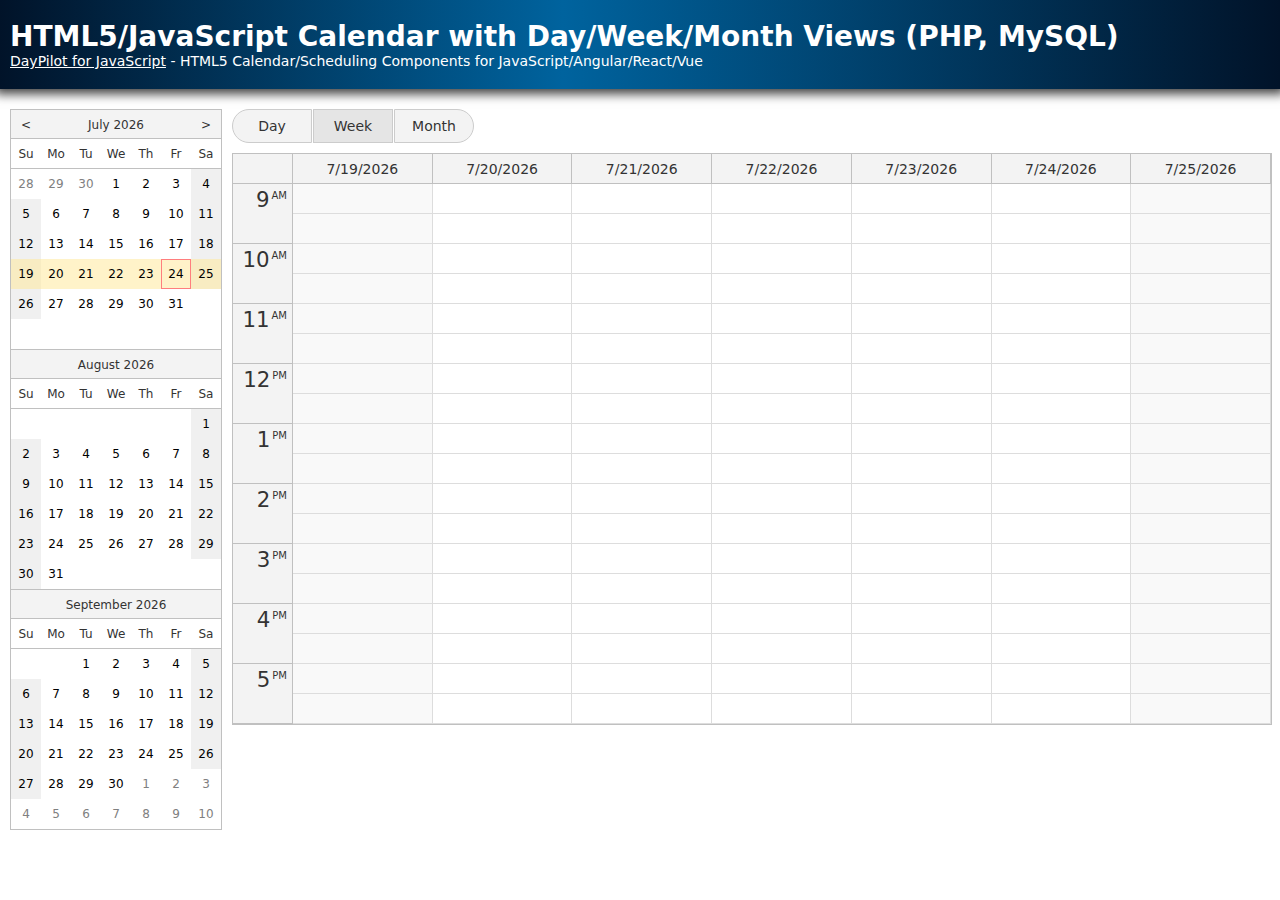
<file: daypilot-html5/index.html>
﻿<!DOCTYPE html>
<html>
<head>
  <meta charset="utf-8" />
  <title>HTML5/JavaScript Calendar with Day/Week/Month Views (PHP, MySQL)</title>
  <meta name="viewport" content="width=device-width, initial-scale=1" />
  <style type="text/css">
    p, body, td, input, select, button { font-family: -apple-system,system-ui,BlinkMacSystemFont,'Segoe UI',Roboto,'Helvetica Neue',Arial,sans-serif; font-size: 14px; }
    body { padding: 0px; margin: 0px; background-color: #ffffff; }
    a { color: #1155a3; }
    .space { margin: 10px 0px 10px 0px; }
    .header { background: #003267; background: linear-gradient(to right, #011329 0%,#00639e 44%,#011329 100%); padding:20px 10px; color: white; box-shadow: 0px 0px 10px 5px rgba(0,0,0,0.75); }
    .header a { color: white; }
    .header h1 a { text-decoration: none; }
    .header h1 { padding: 0px; margin: 0px; }
    .main { padding: 10px; margin-top: 10px; }
  </style>

  <style>
      .buttons {
          margin-bottom: 10px;
          /*margin-top: 20px;*/
          display: inline-flex;
      }

      .buttons button {
          background-color: #f3f3f3;
          color: #333333;
          border: 1px solid #cccccc;
          padding: .5rem 1rem;
          width: 80px;
          font-size: 14px;
          cursor: pointer;
          margin-right: 1px;
          transition: all 0.2s;
          box-sizing: border-box;
      }

      .buttons button.selected {
          background-color: #e5e5e5;
          border-color: #cccccc;
      }

      .buttons button:first-child {
          border-top-left-radius: 30px;
          border-bottom-left-radius: 30px;
      }

      .buttons button:last-child {
          border-top-right-radius: 30px;
          border-bottom-right-radius: 30px;
      }

      .buttons button:hover {
          background-color: #ffe794dd;
          border-color: #ffce18;
      }

      .buttons button:active {
          box-shadow: 0 2px 4px rgba(0,0,0,0.1);
      }


      /* context menu icons */
      .icon:before {
          position: absolute;
          margin-left: 0px;
          margin-top: 3px;
          width: 14px;
          height: 14px;
          content: '';
      }

      .icon-blue:before { background-color: #3d85c6; }
      .icon-green:before { background-color: #6aa84f; }
      .icon-orange:before { background-color: #e69138; }
      .icon-red:before { background-color: #cc4125; }

      body .calendar_default_event_inner {
          border-radius: 10px;
      }

      body .month_default_event_inner {
          border-radius: 10px;
      }
  </style>

  <!-- DayPilot library -->
  <script src="js/daypilot/daypilot-all.min.js"></script>

</head>
<body>
<div class="header">
  <h1><a href='https://code.daypilot.org/27988/html5-calendar-with-day-week-month-views-javascript-php'>HTML5/JavaScript Calendar with Day/Week/Month Views (PHP, MySQL)</a></h1>
  <div><a href="https://javascript.daypilot.org/">DayPilot for JavaScript</a> - HTML5 Calendar/Scheduling Components for JavaScript/Angular/React/Vue</div>
</div>

<div class="main">
  <div style="display:flex">
    <div style="">
      <div id="nav"></div>
    </div>
    <div style="flex-grow: 1; margin-left: 10px;">
      <div class="toolbar buttons">
        <button id="buttonDay">Day</button>
        <button id="buttonWeek">Week</button>
        <button id="buttonMonth">Month</button>
      </div>
      <div id="dpDay"></div>
      <div id="dpWeek"></div>
      <div id="dpMonth"></div>
    </div>
  </div>
</div>

<script type="text/javascript">

  const nav = new DayPilot.Navigator("nav", {
    showMonths: 3,
    skipMonths: 3,
  });
  nav.init();

  const day = new DayPilot.Calendar("dpDay", {
    viewType: "Day"
  });
  configureCalendar(day);
  day.init();

  const week = new DayPilot.Calendar("dpWeek", {
    viewType: "Week"
  });
  configureCalendar(week);
  week.init();

  const month = new DayPilot.Month("dpMonth", {
    eventHeight: 32,
  });
  configureCalendar(month);
  month.init();

  function configureCalendar(calendar) {
    calendar.visible = false;
    calendar.contextMenu = new DayPilot.Menu({
      items: [
        {
          text: "Delete",
          onClick: async args => {
            var params = {
              id: args.source.id(),
            };
            await DayPilot.Http.post("calendar_delete.php", params);
            calendar.events.remove(params.id);
            console.log("Deleted");
          }
        },
        {
          text: "-"
        },
        {
          text: "Blue",
          icon: "icon icon-blue",
          color: "#3d85c6",
          onClick: args => { updateColor(args.source, args.item.color); }
        },
        {
          text: "Green",
          icon: "icon icon-green",
          color: "#6aa84f",
          onClick: args => { updateColor(args.source, args.item.color); }
        },
        {
          text: "Orange",
          icon: "icon icon-orange",
          color: "#e69138",
          onClick: args => { updateColor(args.source, args.item.color); }
        },
        {
          text: "Red",
          icon: "icon icon-red",
          color: "#cc4125",
          onClick: args => { updateColor(args.source, args.item.color); }
        }
      ]
    });


    calendar.onBeforeEventRender = args => {
      if (!args.data.backColor) {
        args.data.backColor = "#6aa84f";
      }
      args.data.backColor += "c0";
      args.data.borderColor = "darker";
      args.data.fontColor = "#fff";
      args.data.barHidden = true;

      args.data.areas = [
        {
          right: 4,
          top: 4,
          width: 24,
          height: 24,
          padding: 2,
          action: "ContextMenu",
          symbol: "/icons/daypilot.svg#hamburger-menu",
          backColor: args.data.backColor,
          fontColor: "#ffffff",
          style: "border-radius: 50%; border: 1px solid #ffffff"
        }
      ];
    };

    calendar.onEventMoved = async args => {
      const params = {
        id: args.e.id(),
        newStart: args.newStart,
        newEnd: args.newEnd
      };
      await DayPilot.Http.post("calendar_move.php", params);
      console.log("Moved.");
    };

    calendar.onEventResized = async args => {
      const params = {
        id: args.e.id(),
        newStart: args.newStart,
        newEnd: args.newEnd
      };
      await DayPilot.Http.post("calendar_move.php", params);
      console.log("Resized.");
    };

    calendar.onTimeRangeSelected = async args => {

      const form = [
        {name: "Name", id: "text"},
        {name: "Start", id: "start", dateFormat: "MMMM d, yyyy h:mm tt", disabled: true},
        {name: "End", id: "end", dateFormat: "MMMM d, yyyy h:mm tt", disabled: true},
      ];

      const data = {
        start: args.start,
        end: args.end,
        text: "Event"
      };

      const active = switcher.active.control;

      const modal = await DayPilot.Modal.form(form, data);
      active.clearSelection();

      if (modal.canceled) {
        return;
      }

      const {data: result} = await DayPilot.Http.post("calendar_create.php", modal.result);

      active.events.add({
        start: modal.result.start,
        end: modal.result.end,
        id: result.id,
        text: modal.result.text
      });

    };

    calendar.onEventClick = args => {
      DayPilot.Modal.alert(args.e.data.text);
    };
  }

  const switcher = new DayPilot.Switcher({
    triggers: [
      {id: "buttonDay", view: day },
      {id: "buttonWeek", view: week},
      {id: "buttonMonth", view: month}
    ],
    navigator: nav,
    selectedClass: "selected",
    onChanged: args => {
      switcher.events.load("calendar_events.php");
    },
  });

  switcher.select("buttonWeek");

  async function updateColor(e, color) {
    const params = {
      id: e.data.id,
      color: color
    };

    await DayPilot.Http.post("calendar_color.php", params);
    const calendar = switcher.active.control;
    e.data.backColor = color;
    calendar.events.update(e);
    console.log("Color updated");
  }

</script>

</body>
</html>
</file>
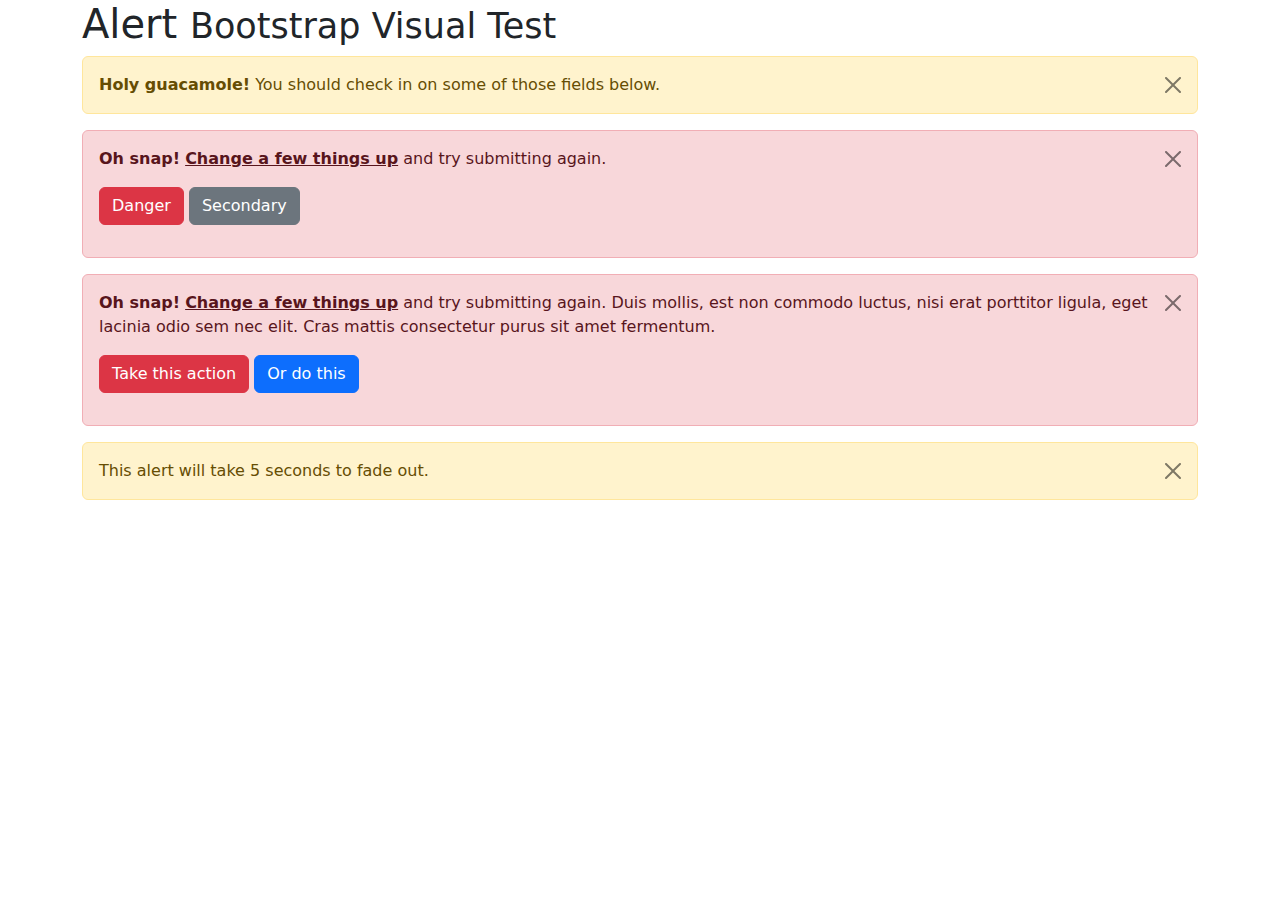
<file: frontend/bootstrap-5.3.8/js/tests/visual/alert.html>
<!doctype html>
<html lang="en">
  <head>
    <meta charset="utf-8">
    <meta name="viewport" content="width=device-width, initial-scale=1">
    <link href="../../../dist/css/bootstrap.min.css" rel="stylesheet">
    <title>Alert</title>
  </head>
  <body>
    <div class="container">
      <h1>Alert <small>Bootstrap Visual Test</small></h1>

      <div class="alert alert-warning alert-dismissible fade show" role="alert">
        <button type="button" class="btn-close" data-bs-dismiss="alert" aria-label="Close"></button>
        <strong>Holy guacamole!</strong> You should check in on some of those fields below.
      </div>

      <div class="alert alert-danger alert-dismissible fade show" role="alert">
        <button type="button" class="btn-close" data-bs-dismiss="alert" aria-label="Close"></button>
        <p>
          <strong>Oh snap!</strong> <a href="#" class="alert-link">Change a few things up</a> and try submitting again.
        </p>
        <p>
          <button type="button" class="btn btn-danger">Danger</button>
          <button type="button" class="btn btn-secondary">Secondary</button>
        </p>
      </div>

      <div class="alert alert-danger alert-dismissible fade show" role="alert">
        <button type="button" class="btn-close" data-bs-dismiss="alert" aria-label="Close"></button>
        <p>
          <strong>Oh snap!</strong> <a href="#" class="alert-link">Change a few things up</a> and try submitting again. Duis mollis, est non commodo luctus, nisi erat porttitor ligula, eget lacinia odio sem nec elit. Cras mattis consectetur purus sit amet fermentum.
        </p>
        <p>
          <button type="button" class="btn btn-danger">Take this action</button>
          <button type="button" class="btn btn-primary">Or do this</button>
        </p>
      </div>

      <div class="alert alert-warning alert-dismissible fade show" role="alert" style="transition-duration: 5s;">
        <button type="button" class="btn-close" data-bs-dismiss="alert" aria-label="Close"></button>
        This alert will take 5 seconds to fade out.
      </div>
    </div>

    <script src="../../../dist/js/bootstrap.bundle.js"></script>
  </body>
</html>
</file>
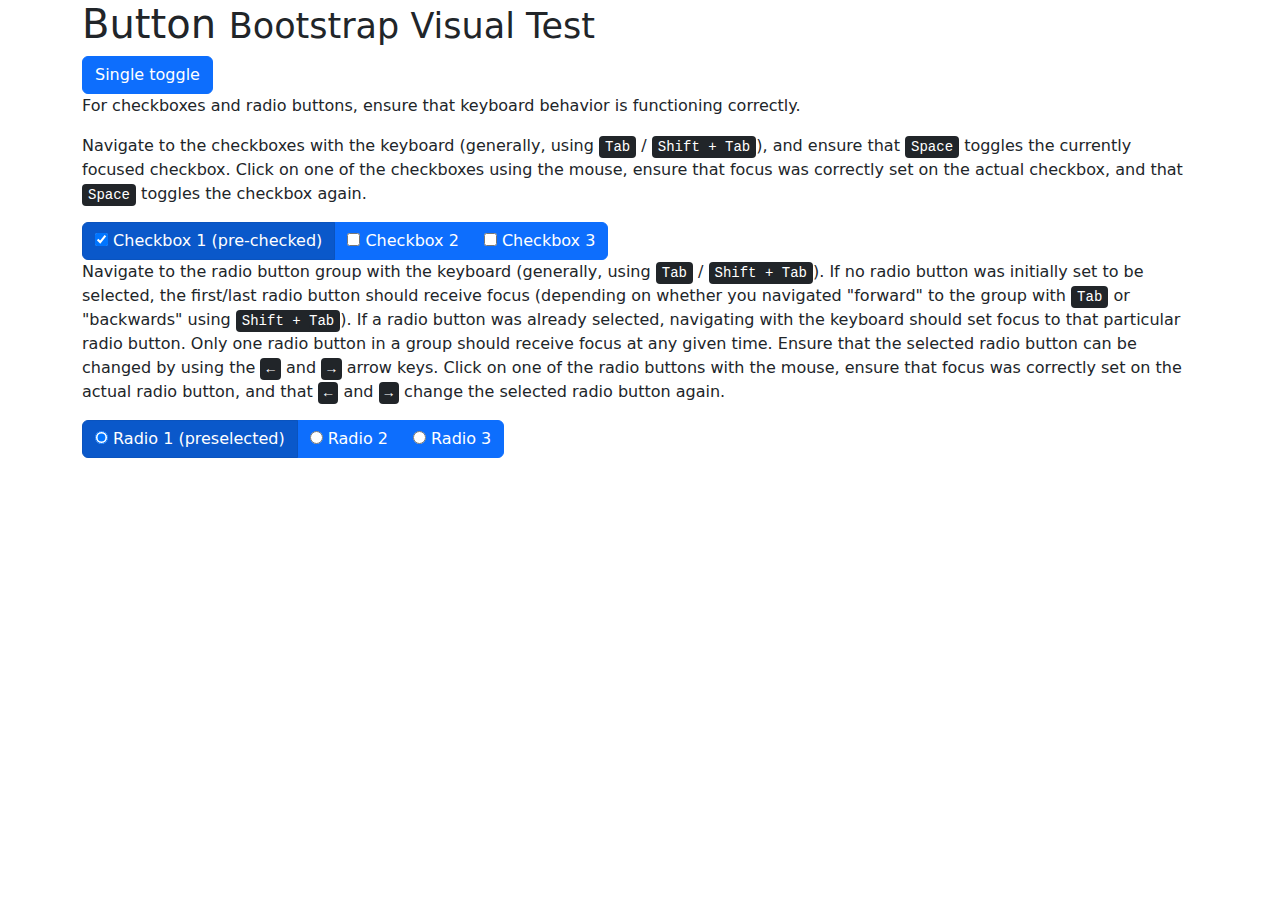
<file: frontend/bootstrap-5.3.8/js/tests/visual/button.html>
<!doctype html>
<html lang="en">
  <head>
    <meta charset="utf-8">
    <meta name="viewport" content="width=device-width, initial-scale=1">
    <link href="../../../dist/css/bootstrap.min.css" rel="stylesheet">
    <title>Button</title>
  </head>
  <body>
    <div class="container">
      <h1>Button <small>Bootstrap Visual Test</small></h1>

      <button type="button" class="btn btn-primary" data-bs-toggle="button" aria-pressed="false" autocomplete="off">
        Single toggle
      </button>

      <p>For checkboxes and radio buttons, ensure that keyboard behavior is functioning correctly.</p>
      <p>Navigate to the checkboxes with the keyboard (generally, using <kbd>Tab</kbd> / <kbd><kbd>Shift</kbd> + <kbd>Tab</kbd></kbd>), and ensure that <kbd>Space</kbd> toggles the currently focused checkbox. Click on one of the checkboxes using the mouse, ensure that focus was correctly set on the actual checkbox, and that <kbd>Space</kbd> toggles the checkbox again.</p>

      <div class="btn-group" data-bs-toggle="buttons">
        <label class="btn btn-primary active">
          <input type="checkbox" checked autocomplete="off"> Checkbox 1 (pre-checked)
        </label>
        <label class="btn btn-primary">
          <input type="checkbox" autocomplete="off"> Checkbox 2
        </label>
        <label class="btn btn-primary">
          <input type="checkbox" autocomplete="off"> Checkbox 3
        </label>
      </div>

      <p>Navigate to the radio button group with the keyboard (generally, using <kbd>Tab</kbd> / <kbd><kbd>Shift</kbd> + <kbd>Tab</kbd></kbd>). If no radio button was initially set to be selected, the first/last radio button should receive focus (depending on whether you navigated "forward" to the group with <kbd>Tab</kbd> or "backwards" using <kbd><kbd>Shift</kbd> + <kbd>Tab</kbd></kbd>). If a radio button was already selected, navigating with the keyboard should set focus to that particular radio button. Only one radio button in a group should receive focus at any given time.  Ensure that the selected radio button can be changed by using the <kbd>←</kbd> and <kbd>→</kbd> arrow keys. Click on one of the radio buttons with the mouse,  ensure that focus was correctly set on the actual radio button, and that <kbd>←</kbd> and <kbd>→</kbd> change the selected radio button again.</p>

      <div class="btn-group" data-bs-toggle="buttons">
        <label class="btn btn-primary active">
          <input type="radio" name="options" id="option1" autocomplete="off" checked> Radio 1 (preselected)
        </label>
        <label class="btn btn-primary">
          <input type="radio" name="options" id="option2" autocomplete="off"> Radio 2
        </label>
        <label class="btn btn-primary">
          <input type="radio" name="options" id="option3" autocomplete="off"> Radio 3
        </label>
      </div>
    </div>

    <script src="../../../dist/js/bootstrap.bundle.js"></script>
  </body>
</html>
</file>
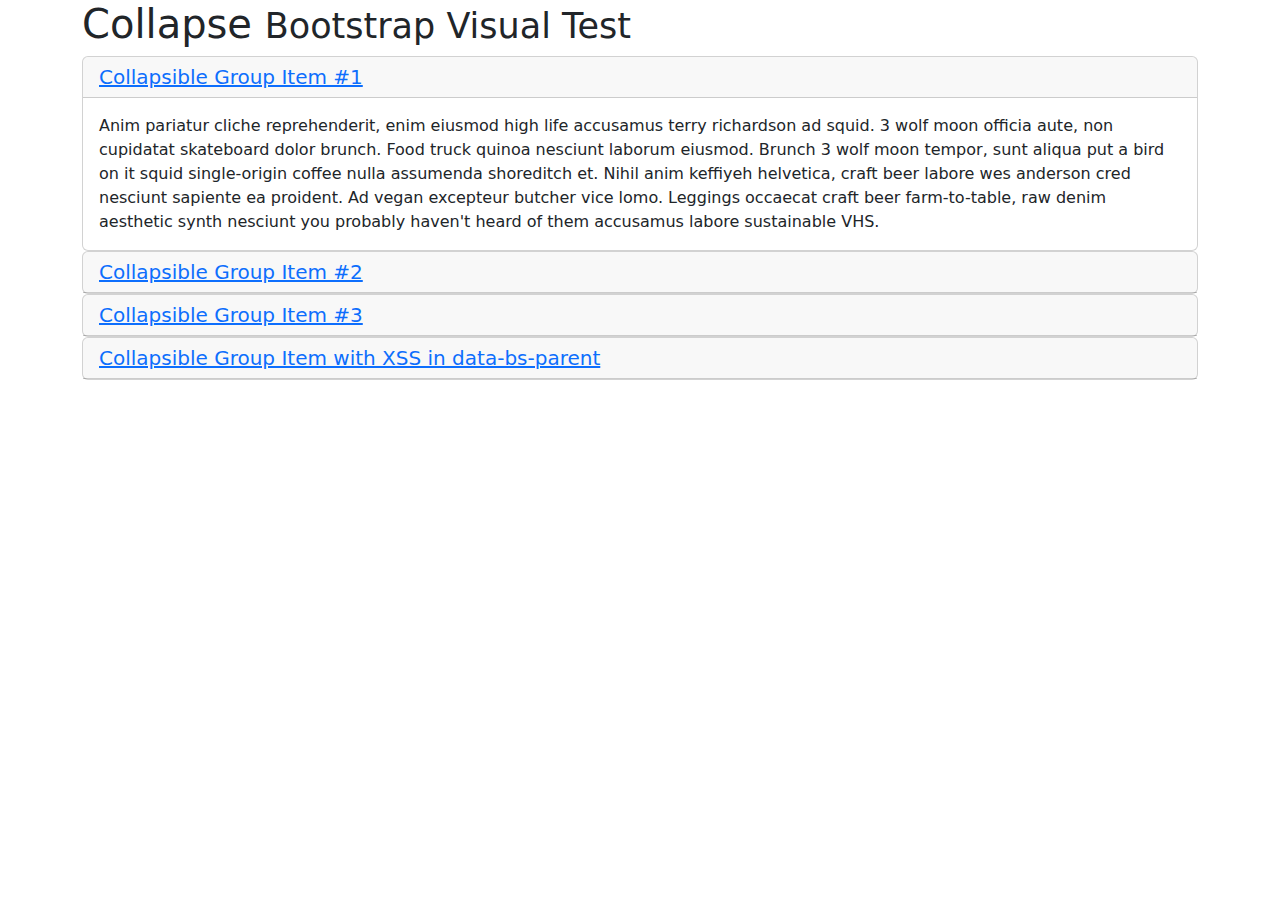
<file: frontend/bootstrap-5.3.8/js/tests/visual/collapse.html>
<!doctype html>
<html lang="en">
  <head>
    <meta charset="utf-8">
    <meta name="viewport" content="width=device-width, initial-scale=1">
    <link href="../../../dist/css/bootstrap.min.css" rel="stylesheet">
    <title>Collapse</title>
  </head>
  <body>
    <div class="container">
      <h1>Collapse <small>Bootstrap Visual Test</small></h1>

      <div id="accordion" role="tablist">
        <div class="card" role="presentation">
          <div class="card-header" role="tab" id="headingOne">
            <h5 class="mb-0">
              <a data-bs-toggle="collapse" href="#collapseOne" aria-expanded="true" aria-controls="collapseOne">
                Collapsible Group Item #1
              </a>
            </h5>
          </div>

          <div id="collapseOne" class="collapse show" data-bs-parent="#accordion" role="tabpanel" aria-labelledby="headingOne">
            <div class="card-body">
              Anim pariatur cliche reprehenderit, enim eiusmod high life accusamus terry richardson ad squid. 3 wolf moon officia aute, non cupidatat skateboard dolor brunch. Food truck quinoa nesciunt laborum eiusmod. Brunch 3 wolf moon tempor, sunt aliqua put a bird on it squid single-origin coffee nulla assumenda shoreditch et. Nihil anim keffiyeh helvetica, craft beer labore wes anderson cred nesciunt sapiente ea proident. Ad vegan excepteur butcher vice lomo. Leggings occaecat craft beer farm-to-table, raw denim aesthetic synth nesciunt you probably haven't heard of them accusamus labore sustainable VHS.
            </div>
          </div>
        </div>
        <div class="card" role="presentation">
          <div class="card-header" role="tab" id="headingTwo">
            <h5 class="mb-0">
              <a class="collapsed" data-bs-toggle="collapse" href="#collapseTwo" aria-expanded="false" aria-controls="collapseTwo">
                Collapsible Group Item #2
              </a>
            </h5>
          </div>
          <div id="collapseTwo" class="collapse" data-bs-parent="#accordion" role="tabpanel" aria-labelledby="headingTwo">
            <div class="card-body">
              Anim pariatur cliche reprehenderit, enim eiusmod high life accusamus terry richardson ad squid. 3 wolf moon officia aute, non cupidatat skateboard dolor brunch. Food truck quinoa nesciunt laborum eiusmod. Brunch 3 wolf moon tempor, sunt aliqua put a bird on it squid single-origin coffee nulla assumenda shoreditch et. Nihil anim keffiyeh helvetica, craft beer labore wes anderson cred nesciunt sapiente ea proident. Ad vegan excepteur butcher vice lomo. Leggings occaecat craft beer farm-to-table, raw denim aesthetic synth nesciunt you probably haven't heard of them accusamus labore sustainable VHS.
            </div>
          </div>
        </div>
        <div class="card" role="presentation">
          <div class="card-header" role="tab" id="headingThree">
            <h5 class="mb-0">
              <a class="collapsed" data-bs-toggle="collapse" href="#collapseThree" aria-expanded="false" aria-controls="collapseThree">
                Collapsible Group Item #3
              </a>
            </h5>
          </div>
          <div id="collapseThree" class="collapse" data-bs-parent="#accordion" role="tabpanel" aria-labelledby="headingThree">
            <div class="card-body">
              Anim pariatur cliche reprehenderit, enim eiusmod high life accusamus terry richardson ad squid. 3 wolf moon officia aute, non cupidatat skateboard dolor brunch. Food truck quinoa nesciunt laborum eiusmod. Brunch 3 wolf moon tempor, sunt aliqua put a bird on it squid single-origin coffee nulla assumenda shoreditch et. Nihil anim keffiyeh helvetica, craft beer labore wes anderson cred nesciunt sapiente ea proident. Ad vegan excepteur butcher vice lomo. Leggings occaecat craft beer farm-to-table, raw denim aesthetic synth nesciunt you probably haven't heard of them accusamus labore sustainable VHS.
            </div>
          </div>
        </div>
        <div class="card" role="presentation">
          <div class="card-header" role="tab" id="headingFour">
            <h5 class="mb-0">
              <a class="collapsed" data-bs-toggle="collapse" href="#collapseFour" aria-expanded="false" aria-controls="collapseFour">
                Collapsible Group Item with XSS in data-bs-parent
              </a>
            </h5>
          </div>
          <div id="collapseFour" class="collapse" data-bs-parent="<img src=1 onerror=alert(123)>" role="tabpanel" aria-labelledby="headingFour">
            <div class="card-body">
              Anim pariatur cliche reprehenderit, enim eiusmod high life accusamus terry richardson ad squid. 3 wolf moon officia aute, non cupidatat skateboard dolor brunch. Food truck quinoa nesciunt laborum eiusmod. Brunch 3 wolf moon tempor, sunt aliqua put a bird on it squid single-origin coffee nulla assumenda shoreditch et. Nihil anim keffiyeh helvetica, craft beer labore wes anderson cred nesciunt sapiente ea proident. Ad vegan excepteur butcher vice lomo. Leggings occaecat craft beer farm-to-table, raw denim aesthetic synth nesciunt you probably haven't heard of them accusamus labore sustainable VHS.
            </div>
          </div>
        </div>
      </div>
    </div>

    <script src="../../../dist/js/bootstrap.bundle.js"></script>
  </body>
</html>
</file>
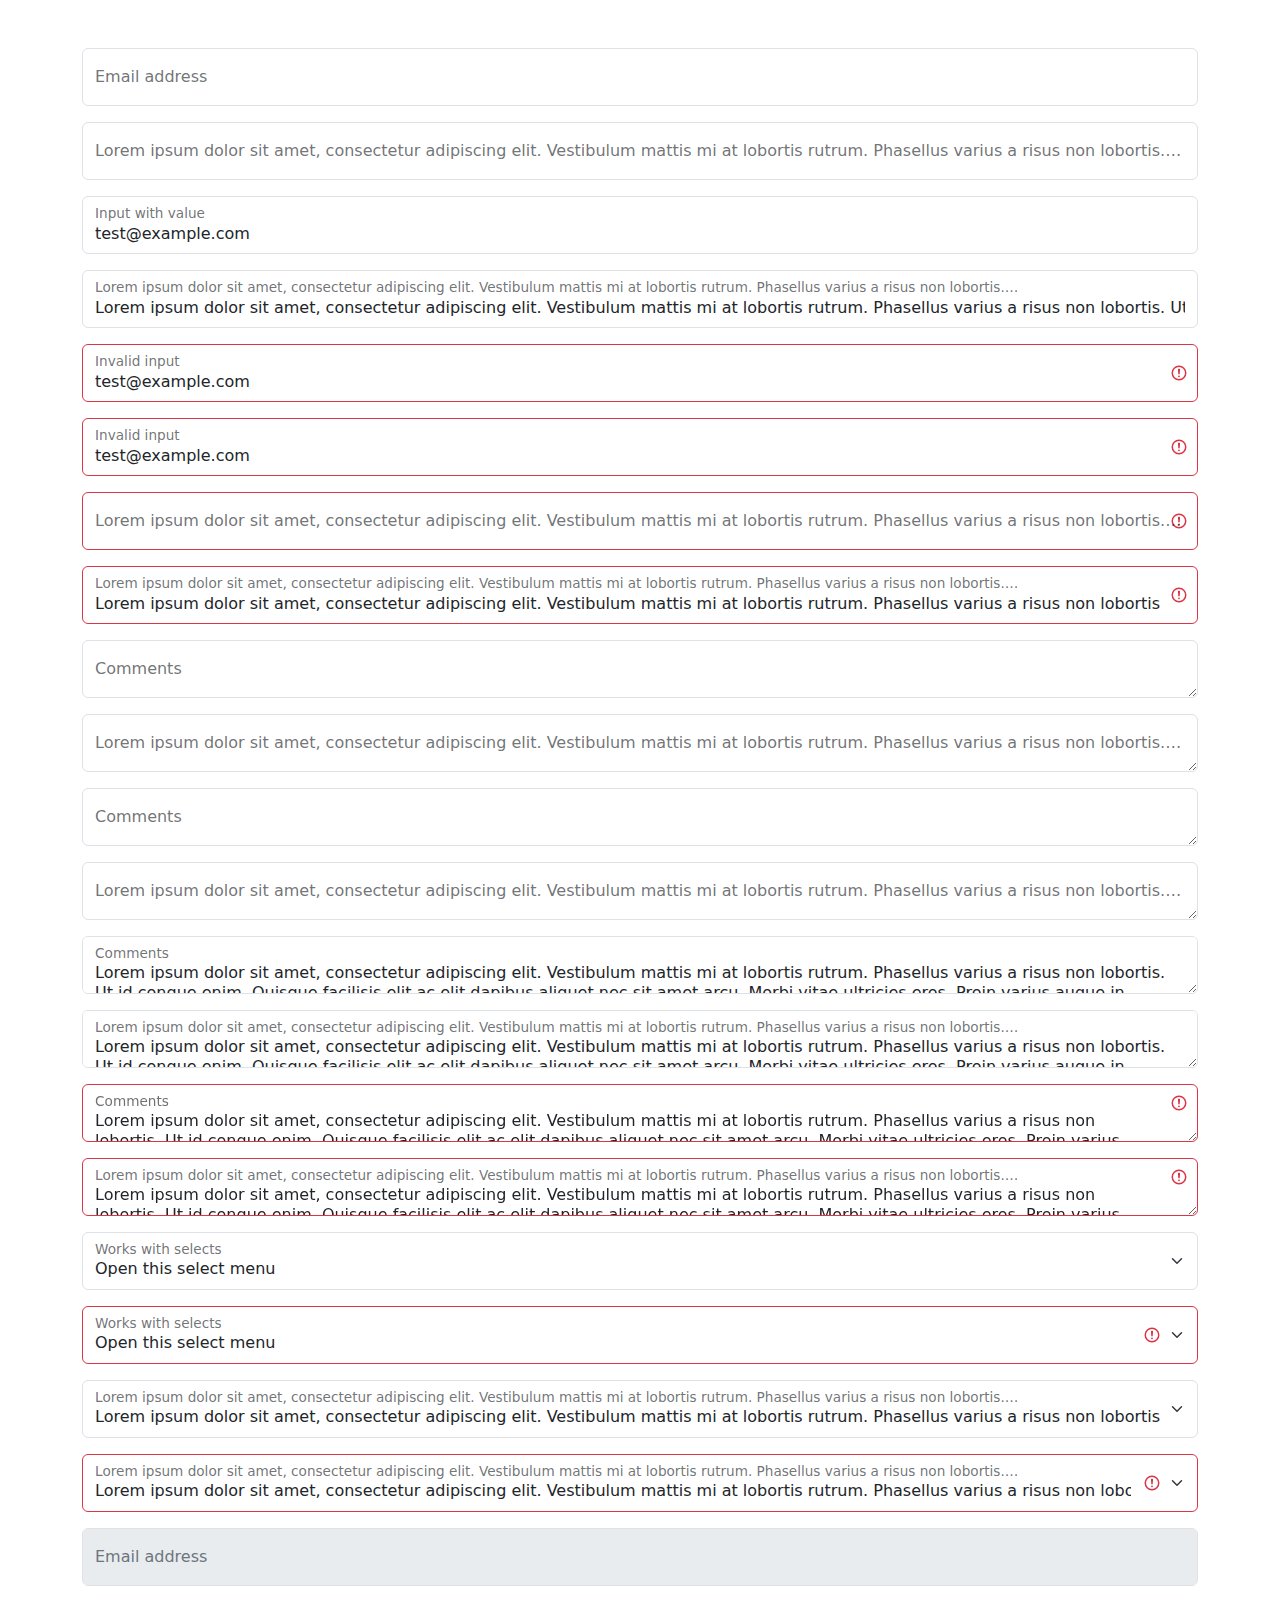
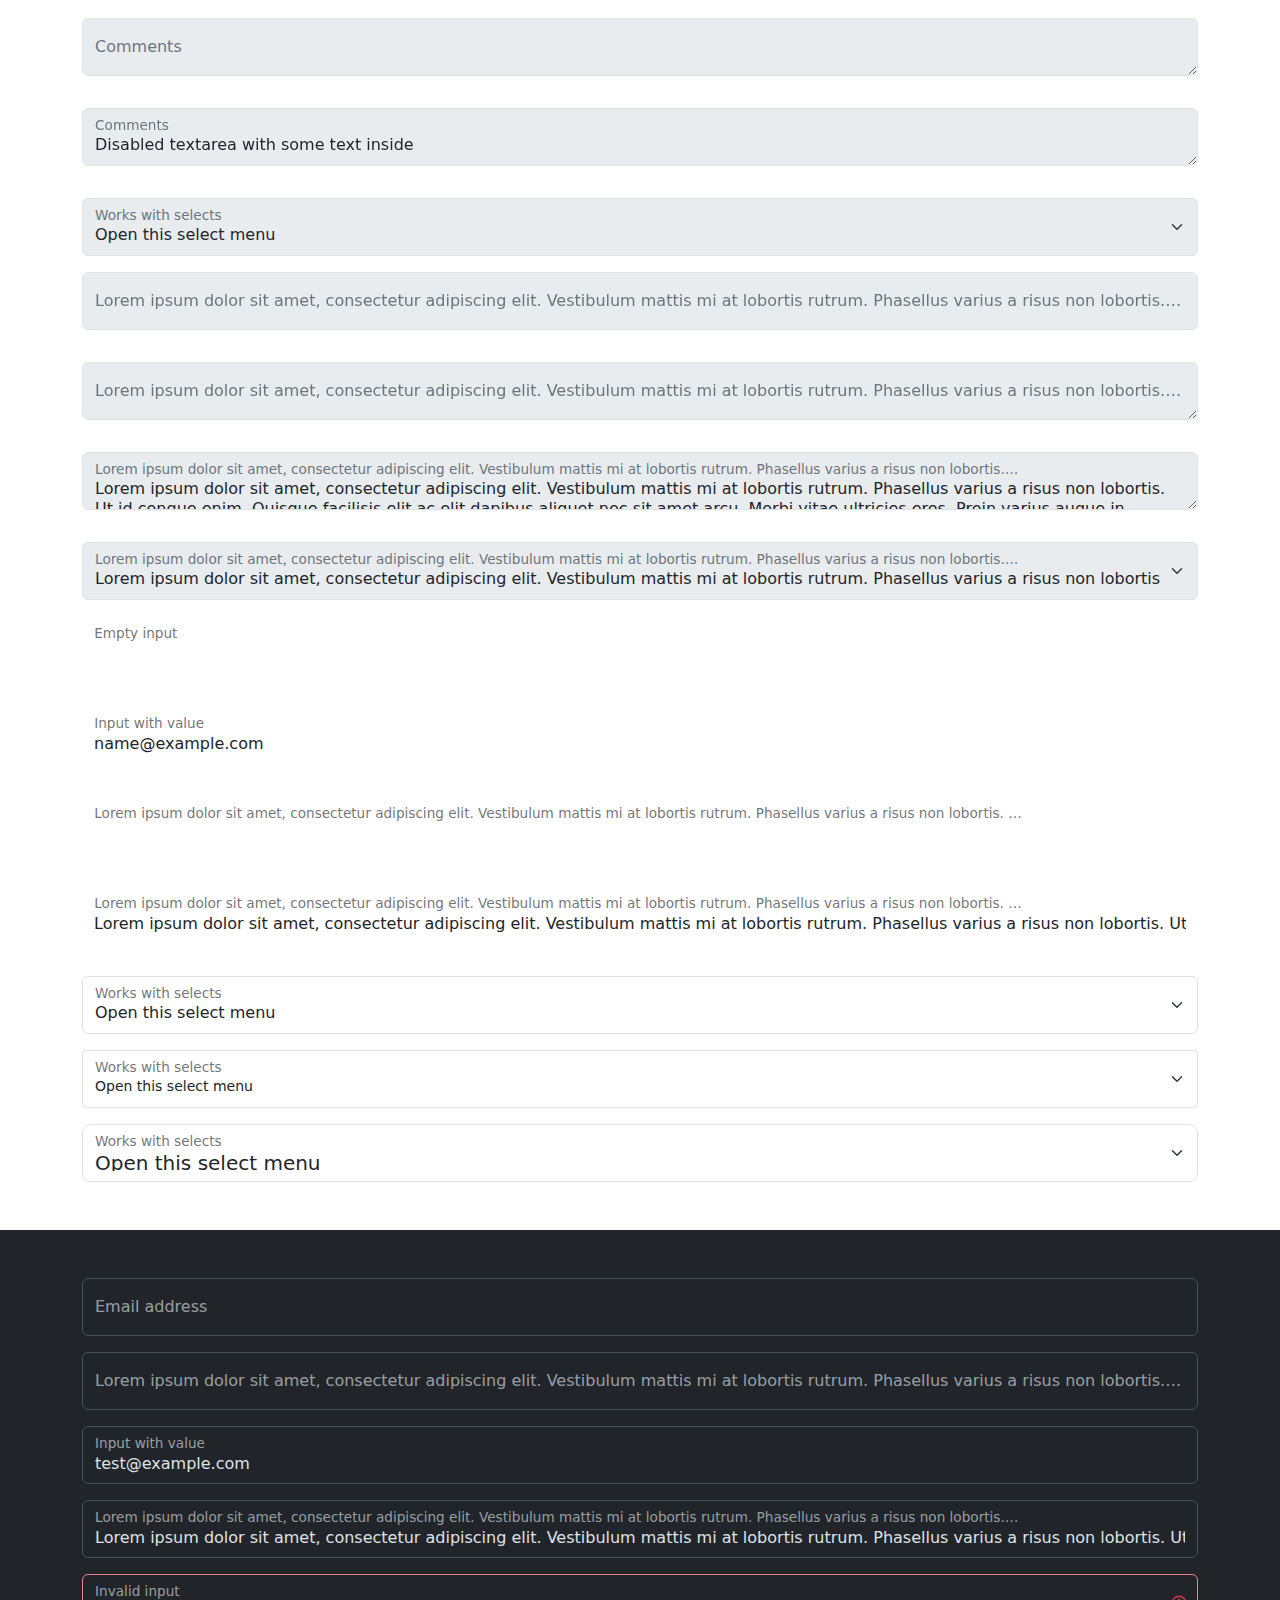
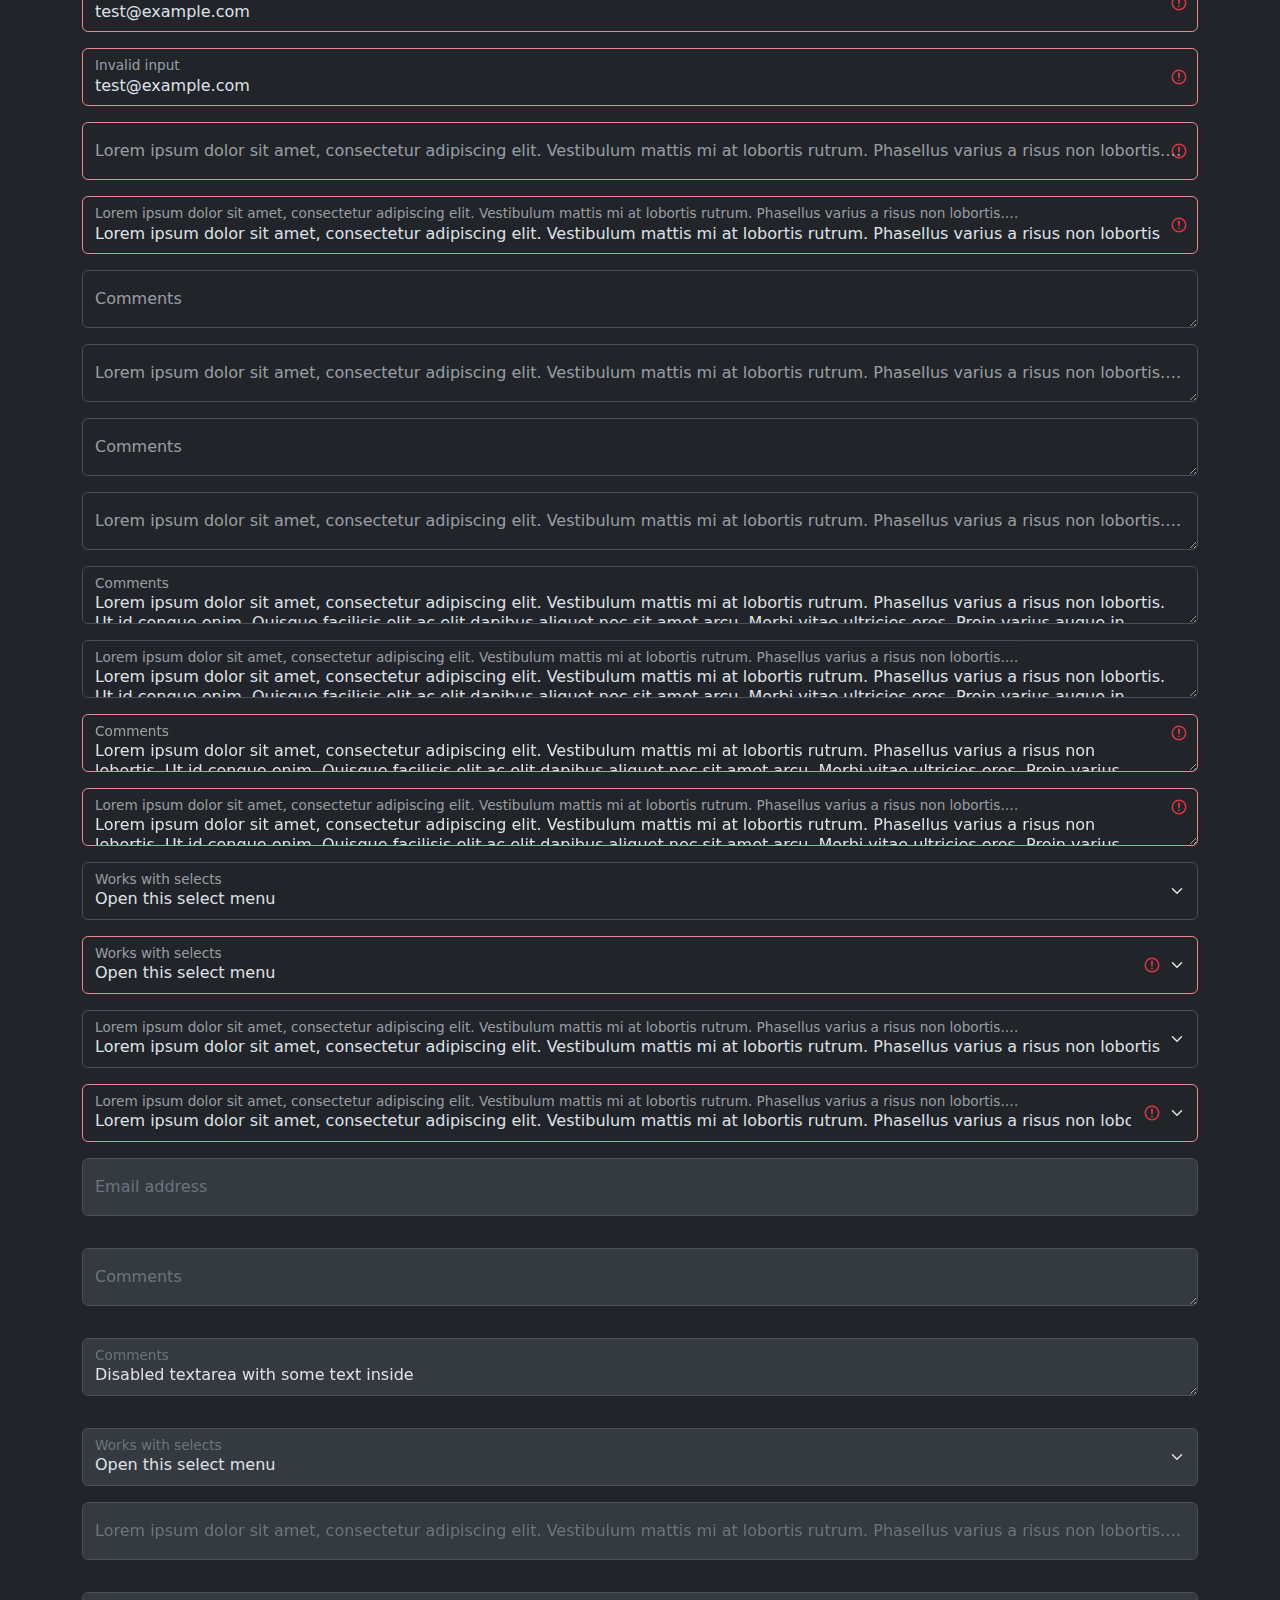
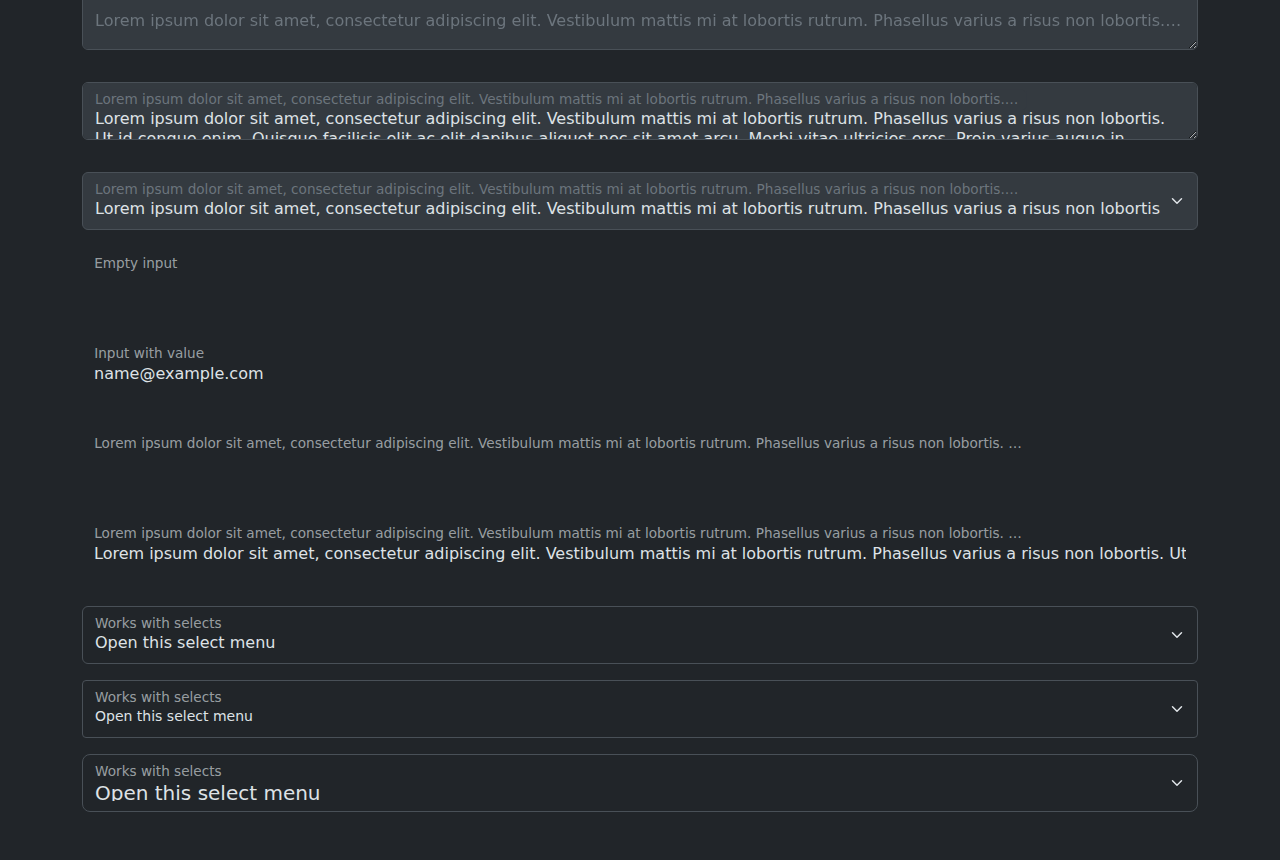
<file: frontend/bootstrap-5.3.8/js/tests/visual/floating-label.html>
<!doctype html>
<html lang="zxx">
  <head>
    <meta charset="utf-8">
    <meta name="viewport" content="width=device-width, initial-scale=1">
    <link href="../../../dist/css/bootstrap.min.css" rel="stylesheet">
    <title>Form</title>
    <style></style>
  </head>
  <body>
    <div class="container py-5 d-flex flex-column gap-3">
      <div class="form-floating">
        <input type="email" class="form-control" id="floatingInput" placeholder="name@example.com">
        <label for="floatingInput">Email address</label>
      </div>
      <div class="form-floating">
        <input type="email" class="form-control" id="floatingInput1" placeholder="name@example.com">
        <label for="floatingInput1">Lorem ipsum dolor sit amet, consectetur adipiscing elit. Vestibulum mattis mi at lobortis rutrum. Phasellus varius a risus non lobortis. Ut id congue enim. Quisque facilisis elit ac elit dapibus aliquet nec sit amet arcu. Morbi vitae ultricies eros. Proin varius augue in tristique pretium. Morbi at ullamcorper elit, at ullamcorper massa. Vivamus suscipit quam quis viverra eleifend.</label>
      </div>
      <form class="form-floating">
        <input type="email" class="form-control" id="floatingInputValue" placeholder="name@example.com" value="test@example.com">
        <label for="floatingInputValue">Input with value</label>
      </form>
      <form class="form-floating">
        <input type="email" class="form-control" id="floatingInputValue1" placeholder="name@example.com" value="Lorem ipsum dolor sit amet, consectetur adipiscing elit. Vestibulum mattis mi at lobortis rutrum. Phasellus varius a risus non lobortis. Ut id congue enim. Quisque facilisis elit ac elit dapibus aliquet nec sit amet arcu. Morbi vitae ultricies eros. Proin varius augue in tristique pretium. Morbi at ullamcorper elit, at ullamcorper massa. Vivamus suscipit quam quis viverra eleifend.">
        <label for="floatingInputValue1">Lorem ipsum dolor sit amet, consectetur adipiscing elit. Vestibulum mattis mi at lobortis rutrum. Phasellus varius a risus non lobortis. Ut id congue enim. Quisque facilisis elit ac elit dapibus aliquet nec sit amet arcu. Morbi vitae ultricies eros. Proin varius augue in tristique pretium. Morbi at ullamcorper elit, at ullamcorper massa. Vivamus suscipit quam quis viverra eleifend.</label>
      </form>
      <form class="form-floating">
        <input type="email" class="form-control is-invalid" id="floatingInputInvalid" placeholder="name@example.com" value="test@example.com">
        <label for="floatingInputInvalid">Invalid input</label>
      </form>
      <form class="form-floating">
        <input type="email" class="form-control is-invalid" id="floatingInputInvalid1" placeholder="name@example.com" value="test@example.com">
        <label for="floatingInputInvalid1">Invalid input</label>
      </form>
      <form class="form-floating">
        <input type="email" class="form-control is-invalid" id="floatingInputInvalid2" placeholder="name@example.com">
        <label for="floatingInputInvalid2">Lorem ipsum dolor sit amet, consectetur adipiscing elit. Vestibulum mattis mi at lobortis rutrum. Phasellus varius a risus non lobortis. Ut id congue enim. Quisque facilisis elit ac elit dapibus aliquet nec sit amet arcu. Morbi vitae ultricies eros. Proin varius augue in tristique pretium. Morbi at ullamcorper elit, at ullamcorper massa. Vivamus suscipit quam quis viverra eleifend.</label>
      </form>
      <form class="form-floating">
        <input type="email" class="form-control is-invalid" id="floatingInputInvalid3" placeholder="name@example.com" value="Lorem ipsum dolor sit amet, consectetur adipiscing elit. Vestibulum mattis mi at lobortis rutrum. Phasellus varius a risus non lobortis. Ut id congue enim. Quisque facilisis elit ac elit dapibus aliquet nec sit amet arcu. Morbi vitae ultricies eros. Proin varius augue in tristique pretium. Morbi at ullamcorper elit, at ullamcorper massa. Vivamus suscipit quam quis viverra eleifend.">
        <label for="floatingInputInvalid3">Lorem ipsum dolor sit amet, consectetur adipiscing elit. Vestibulum mattis mi at lobortis rutrum. Phasellus varius a risus non lobortis. Ut id congue enim. Quisque facilisis elit ac elit dapibus aliquet nec sit amet arcu. Morbi vitae ultricies eros. Proin varius augue in tristique pretium. Morbi at ullamcorper elit, at ullamcorper massa. Vivamus suscipit quam quis viverra eleifend.</label>
      </form>
      <div class="form-floating">
        <textarea class="form-control" placeholder="Leave a comment here" id="floatingTextarea"></textarea>
        <label for="floatingTextarea">Comments</label>
      </div>
      <div class="form-floating">
        <textarea class="form-control" placeholder="Leave a comment here" id="floatingTextarea1"></textarea>
        <label for="floatingTextarea1">Lorem ipsum dolor sit amet, consectetur adipiscing elit. Vestibulum mattis mi at lobortis rutrum. Phasellus varius a risus non lobortis. Ut id congue enim. Quisque facilisis elit ac elit dapibus aliquet nec sit amet arcu. Morbi vitae ultricies eros. Proin varius augue in tristique pretium. Morbi at ullamcorper elit, at ullamcorper massa. Vivamus suscipit quam quis viverra eleifend.</label>
      </div>
      <div class="form-floating">
        <textarea class="form-control" placeholder="Leave a comment here" id="floatingTextarea2" style="height: 50px"></textarea>
        <label for="floatingTextarea2">Comments</label>
      </div>
      <div class="form-floating">
        <textarea class="form-control" placeholder="Leave a comment here" id="floatingTextarea3" style="height: 50px"></textarea>
        <label for="floatingTextarea3">Lorem ipsum dolor sit amet, consectetur adipiscing elit. Vestibulum mattis mi at lobortis rutrum. Phasellus varius a risus non lobortis. Ut id congue enim. Quisque facilisis elit ac elit dapibus aliquet nec sit amet arcu. Morbi vitae ultricies eros. Proin varius augue in tristique pretium. Morbi at ullamcorper elit, at ullamcorper massa. Vivamus suscipit quam quis viverra eleifend.</label>
      </div>
      <div class="form-floating">
        <textarea class="form-control" placeholder="Leave a comment here" id="floatingTextarea4" style="height: 50px">Lorem ipsum dolor sit amet, consectetur adipiscing elit. Vestibulum mattis mi at lobortis rutrum. Phasellus varius a risus non lobortis. Ut id congue enim. Quisque facilisis elit ac elit dapibus aliquet nec sit amet arcu. Morbi vitae ultricies eros. Proin varius augue in tristique pretium. Morbi at ullamcorper elit, at ullamcorper massa. Vivamus suscipit quam quis viverra eleifend.</textarea>
        <label for="floatingTextarea4">Comments</label>
      </div>
      <div class="form-floating">
        <textarea class="form-control" placeholder="Leave a comment here" id="floatingTextarea5" style="height: 50px">Lorem ipsum dolor sit amet, consectetur adipiscing elit. Vestibulum mattis mi at lobortis rutrum. Phasellus varius a risus non lobortis. Ut id congue enim. Quisque facilisis elit ac elit dapibus aliquet nec sit amet arcu. Morbi vitae ultricies eros. Proin varius augue in tristique pretium. Morbi at ullamcorper elit, at ullamcorper massa. Vivamus suscipit quam quis viverra eleifend.</textarea>
        <label for="floatingTextarea5">Lorem ipsum dolor sit amet, consectetur adipiscing elit. Vestibulum mattis mi at lobortis rutrum. Phasellus varius a risus non lobortis. Ut id congue enim. Quisque facilisis elit ac elit dapibus aliquet nec sit amet arcu. Morbi vitae ultricies eros. Proin varius augue in tristique pretium. Morbi at ullamcorper elit, at ullamcorper massa. Vivamus suscipit quam quis viverra eleifend.</label>
      </div>
      <div class="form-floating">
        <textarea class="form-control is-invalid" placeholder="Leave a comment here" id="floatingTextarea6" style="height: 50px">Lorem ipsum dolor sit amet, consectetur adipiscing elit. Vestibulum mattis mi at lobortis rutrum. Phasellus varius a risus non lobortis. Ut id congue enim. Quisque facilisis elit ac elit dapibus aliquet nec sit amet arcu. Morbi vitae ultricies eros. Proin varius augue in tristique pretium. Morbi at ullamcorper elit, at ullamcorper massa. Vivamus suscipit quam quis viverra eleifend.</textarea>
        <label for="floatingTextarea6">Comments</label>
      </div>
      <div class="form-floating">
        <textarea class="form-control is-invalid" placeholder="Leave a comment here" id="floatingTextarea7" style="height: 50px">Lorem ipsum dolor sit amet, consectetur adipiscing elit. Vestibulum mattis mi at lobortis rutrum. Phasellus varius a risus non lobortis. Ut id congue enim. Quisque facilisis elit ac elit dapibus aliquet nec sit amet arcu. Morbi vitae ultricies eros. Proin varius augue in tristique pretium. Morbi at ullamcorper elit, at ullamcorper massa. Vivamus suscipit quam quis viverra eleifend.</textarea>
        <label for="floatingTextarea7">Lorem ipsum dolor sit amet, consectetur adipiscing elit. Vestibulum mattis mi at lobortis rutrum. Phasellus varius a risus non lobortis. Ut id congue enim. Quisque facilisis elit ac elit dapibus aliquet nec sit amet arcu. Morbi vitae ultricies eros. Proin varius augue in tristique pretium. Morbi at ullamcorper elit, at ullamcorper massa. Vivamus suscipit quam quis viverra eleifend.</label>
      </div>
      <div class="form-floating">
        <select class="form-select" id="floatingSelect" aria-label="Floating label select example">
          <option selected>Open this select menu</option>
          <option value="1">One</option>
          <option value="2">Two</option>
          <option value="3">Three</option>
        </select>
        <label for="floatingSelect">Works with selects</label>
      </div>
      <div class="form-floating">
        <select class="form-select is-invalid" id="floatingSelect1" aria-label="Floating label select example">
          <option selected>Open this select menu</option>
          <option value="1">One</option>
          <option value="2">Two</option>
          <option value="3">Three</option>
        </select>
        <label for="floatingSelect1">Works with selects</label>
      </div>
      <div class="form-floating">
        <select class="form-select" id="floatingSelect2" aria-label="Floating label select example">
          <option selected>Lorem ipsum dolor sit amet, consectetur adipiscing elit. Vestibulum mattis mi at lobortis rutrum. Phasellus varius a risus non lobortis. Ut id congue enim. Quisque facilisis elit ac elit dapibus aliquet nec sit amet arcu. Morbi vitae ultricies eros. Proin varius augue in tristique pretium. Morbi at ullamcorper elit, at ullamcorper massa. Vivamus suscipit quam quis viverra eleifend.</option>
          <option value="1">Lorem ipsum dolor sit amet, consectetur adipiscing elit. Vestibulum mattis mi at lobortis rutrum. Phasellus varius a risus non lobortis. Ut id congue enim. Quisque facilisis elit ac elit dapibus aliquet nec sit amet arcu. Morbi vitae ultricies eros. Proin varius augue in tristique pretium. Morbi at ullamcorper elit, at ullamcorper massa. Vivamus suscipit quam quis viverra eleifend.</option>
          <option value="2">Lorem ipsum dolor sit amet, consectetur adipiscing elit. Vestibulum mattis mi at lobortis rutrum. Phasellus varius a risus non lobortis. Ut id congue enim. Quisque facilisis elit ac elit dapibus aliquet nec sit amet arcu. Morbi vitae ultricies eros. Proin varius augue in tristique pretium. Morbi at ullamcorper elit, at ullamcorper massa. Vivamus suscipit quam quis viverra eleifend.</option>
          <option value="3">Lorem ipsum dolor sit amet, consectetur adipiscing elit. Vestibulum mattis mi at lobortis rutrum. Phasellus varius a risus non lobortis. Ut id congue enim. Quisque facilisis elit ac elit dapibus aliquet nec sit amet arcu. Morbi vitae ultricies eros. Proin varius augue in tristique pretium. Morbi at ullamcorper elit, at ullamcorper massa. Vivamus suscipit quam quis viverra eleifend.</option>
        </select>
        <label for="floatingSelect2">Lorem ipsum dolor sit amet, consectetur adipiscing elit. Vestibulum mattis mi at lobortis rutrum. Phasellus varius a risus non lobortis. Ut id congue enim. Quisque facilisis elit ac elit dapibus aliquet nec sit amet arcu. Morbi vitae ultricies eros. Proin varius augue in tristique pretium. Morbi at ullamcorper elit, at ullamcorper massa. Vivamus suscipit quam quis viverra eleifend.</label>
      </div>
      <div class="form-floating">
        <select class="form-select is-invalid" id="floatingSelect3" aria-label="Floating label select example">
          <option selected>Lorem ipsum dolor sit amet, consectetur adipiscing elit. Vestibulum mattis mi at lobortis rutrum. Phasellus varius a risus non lobortis. Ut id congue enim. Quisque facilisis elit ac elit dapibus aliquet nec sit amet arcu. Morbi vitae ultricies eros. Proin varius augue in tristique pretium. Morbi at ullamcorper elit, at ullamcorper massa. Vivamus suscipit quam quis viverra eleifend.</option>
          <option value="1">Lorem ipsum dolor sit amet, consectetur adipiscing elit. Vestibulum mattis mi at lobortis rutrum. Phasellus varius a risus non lobortis. Ut id congue enim. Quisque facilisis elit ac elit dapibus aliquet nec sit amet arcu. Morbi vitae ultricies eros. Proin varius augue in tristique pretium. Morbi at ullamcorper elit, at ullamcorper massa. Vivamus suscipit quam quis viverra eleifend.</option>
          <option value="2">Lorem ipsum dolor sit amet, consectetur adipiscing elit. Vestibulum mattis mi at lobortis rutrum. Phasellus varius a risus non lobortis. Ut id congue enim. Quisque facilisis elit ac elit dapibus aliquet nec sit amet arcu. Morbi vitae ultricies eros. Proin varius augue in tristique pretium. Morbi at ullamcorper elit, at ullamcorper massa. Vivamus suscipit quam quis viverra eleifend.</option>
          <option value="3">Lorem ipsum dolor sit amet, consectetur adipiscing elit. Vestibulum mattis mi at lobortis rutrum. Phasellus varius a risus non lobortis. Ut id congue enim. Quisque facilisis elit ac elit dapibus aliquet nec sit amet arcu. Morbi vitae ultricies eros. Proin varius augue in tristique pretium. Morbi at ullamcorper elit, at ullamcorper massa. Vivamus suscipit quam quis viverra eleifend.</option>
        </select>
        <label for="floatingSelect3">Lorem ipsum dolor sit amet, consectetur adipiscing elit. Vestibulum mattis mi at lobortis rutrum. Phasellus varius a risus non lobortis. Ut id congue enim. Quisque facilisis elit ac elit dapibus aliquet nec sit amet arcu. Morbi vitae ultricies eros. Proin varius augue in tristique pretium. Morbi at ullamcorper elit, at ullamcorper massa. Vivamus suscipit quam quis viverra eleifend.</label>
      </div>
      <div class="form-floating mb-3">
        <input type="email" class="form-control" id="floatingInputDisabled" placeholder="name@example.com" disabled>
        <label for="floatingInputDisabled">Email address</label>
      </div>
      <div class="form-floating mb-3">
        <textarea class="form-control" placeholder="Leave a comment here" id="floatingTextareaDisabled" disabled></textarea>
        <label for="floatingTextareaDisabled">Comments</label>
      </div>
      <div class="form-floating mb-3">
        <textarea class="form-control" placeholder="Leave a comment here" id="floatingTextareaDisabled1" style="height: 50px" disabled>Disabled textarea with some text inside</textarea>
        <label for="floatingTextareaDisabled1">Comments</label>
      </div>
      <div class="form-floating">
        <select class="form-select" id="floatingSelectDisabled" aria-label="Floating label disabled select example" disabled>
          <option selected>Open this select menu</option>
          <option value="1">One</option>
          <option value="2">Two</option>
          <option value="3">Three</option>
        </select>
        <label for="floatingSelectDisabled">Works with selects</label>
      </div>
      <div class="form-floating mb-3">
        <input type="email" class="form-control" id="floatingInputDisabled1" placeholder="name@example.com" disabled>
        <label for="floatingInputDisabled1">Lorem ipsum dolor sit amet, consectetur adipiscing elit. Vestibulum mattis mi at lobortis rutrum. Phasellus varius a risus non lobortis. Ut id congue enim. Quisque facilisis elit ac elit dapibus aliquet nec sit amet arcu. Morbi vitae ultricies eros. Proin varius augue in tristique pretium. Morbi at ullamcorper elit, at ullamcorper massa. Vivamus suscipit quam quis viverra eleifend.</label>
      </div>
      <div class="form-floating mb-3">
        <textarea class="form-control" placeholder="Leave a comment here" id="floatingTextareaDisabled2" disabled></textarea>
        <label for="floatingTextareaDisabled2">Lorem ipsum dolor sit amet, consectetur adipiscing elit. Vestibulum mattis mi at lobortis rutrum. Phasellus varius a risus non lobortis. Ut id congue enim. Quisque facilisis elit ac elit dapibus aliquet nec sit amet arcu. Morbi vitae ultricies eros. Proin varius augue in tristique pretium. Morbi at ullamcorper elit, at ullamcorper massa. Vivamus suscipit quam quis viverra eleifend.</label>
      </div>
      <div class="form-floating mb-3">
        <textarea class="form-control" placeholder="Leave a comment here" id="floatingTextareaDisabled3" style="height: 50px" disabled>Lorem ipsum dolor sit amet, consectetur adipiscing elit. Vestibulum mattis mi at lobortis rutrum. Phasellus varius a risus non lobortis. Ut id congue enim. Quisque facilisis elit ac elit dapibus aliquet nec sit amet arcu. Morbi vitae ultricies eros. Proin varius augue in tristique pretium. Morbi at ullamcorper elit, at ullamcorper massa. Vivamus suscipit quam quis viverra eleifend.</textarea>
        <label for="floatingTextareaDisabled3">Lorem ipsum dolor sit amet, consectetur adipiscing elit. Vestibulum mattis mi at lobortis rutrum. Phasellus varius a risus non lobortis. Ut id congue enim. Quisque facilisis elit ac elit dapibus aliquet nec sit amet arcu. Morbi vitae ultricies eros. Proin varius augue in tristique pretium. Morbi at ullamcorper elit, at ullamcorper massa. Vivamus suscipit quam quis viverra eleifend.</label>
      </div>
      <div class="form-floating">
        <select class="form-select" id="floatingSelectDisabled1" aria-label="Floating label disabled select example" disabled>
          <option selected>Lorem ipsum dolor sit amet, consectetur adipiscing elit. Vestibulum mattis mi at lobortis rutrum. Phasellus varius a risus non lobortis. Ut id congue enim. Quisque facilisis elit ac elit dapibus aliquet nec sit amet arcu. Morbi vitae ultricies eros. Proin varius augue in tristique pretium. Morbi at ullamcorper elit, at ullamcorper massa. Vivamus suscipit quam quis viverra eleifend.</option>
          <option value="1">Lorem ipsum dolor sit amet, consectetur adipiscing elit. Vestibulum mattis mi at lobortis rutrum. Phasellus varius a risus non lobortis. Ut id congue enim. Quisque facilisis elit ac elit dapibus aliquet nec sit amet arcu. Morbi vitae ultricies eros. Proin varius augue in tristique pretium. Morbi at ullamcorper elit, at ullamcorper massa. Vivamus suscipit quam quis viverra eleifend.</option>
          <option value="2">Lorem ipsum dolor sit amet, consectetur adipiscing elit. Vestibulum mattis mi at lobortis rutrum. Phasellus varius a risus non lobortis. Ut id congue enim. Quisque facilisis elit ac elit dapibus aliquet nec sit amet arcu. Morbi vitae ultricies eros. Proin varius augue in tristique pretium. Morbi at ullamcorper elit, at ullamcorper massa. Vivamus suscipit quam quis viverra eleifend.</option>
          <option value="3">Lorem ipsum dolor sit amet, consectetur adipiscing elit. Vestibulum mattis mi at lobortis rutrum. Phasellus varius a risus non lobortis. Ut id congue enim. Quisque facilisis elit ac elit dapibus aliquet nec sit amet arcu. Morbi vitae ultricies eros. Proin varius augue in tristique pretium. Morbi at ullamcorper elit, at ullamcorper massa. Vivamus suscipit quam quis viverra eleifend.</option>
        </select>
        <label for="floatingSelectDisabled1">Lorem ipsum dolor sit amet, consectetur adipiscing elit. Vestibulum mattis mi at lobortis rutrum. Phasellus varius a risus non lobortis. Ut id congue enim. Quisque facilisis elit ac elit dapibus aliquet nec sit amet arcu. Morbi vitae ultricies eros. Proin varius augue in tristique pretium. Morbi at ullamcorper elit, at ullamcorper massa. Vivamus suscipit quam quis viverra eleifend.</label>
      </div>
      <div class="form-floating mb-3">
        <input type="email" readonly class="form-control-plaintext" id="floatingEmptyPlaintextInput" placeholder="name@example.com">
        <label for="floatingEmptyPlaintextInput">Empty input</label>
      </div>
      <div class="form-floating mb-3">
        <input type="email" readonly class="form-control-plaintext" id="floatingPlaintextInput" placeholder="name@example.com" value="name@example.com">
        <label for="floatingPlaintextInput">Input with value</label>
      </div>
      <div class="form-floating mb-3">
        <input type="email" readonly class="form-control-plaintext" id="floatingEmptyPlaintextInput1" placeholder="name@example.com">
        <label for="floatingEmptyPlaintextInput1">Lorem ipsum dolor sit amet, consectetur adipiscing elit. Vestibulum mattis mi at lobortis rutrum. Phasellus varius a risus non lobortis. Ut id congue enim. Quisque facilisis elit ac elit dapibus aliquet nec sit amet arcu. Morbi vitae ultricies eros. Proin varius augue in tristique pretium. Morbi at ullamcorper elit, at ullamcorper massa. Vivamus suscipit quam quis viverra eleifend.</label>
      </div>
      <div class="form-floating mb-3">
        <input type="email" readonly class="form-control-plaintext" id="floatingPlaintextInput1" placeholder="name@example.com" value="Lorem ipsum dolor sit amet, consectetur adipiscing elit. Vestibulum mattis mi at lobortis rutrum. Phasellus varius a risus non lobortis. Ut id congue enim. Quisque facilisis elit ac elit dapibus aliquet nec sit amet arcu. Morbi vitae ultricies eros. Proin varius augue in tristique pretium. Morbi at ullamcorper elit, at ullamcorper massa. Vivamus suscipit quam quis viverra eleifend.">
        <label for="floatingPlaintextInput1">Lorem ipsum dolor sit amet, consectetur adipiscing elit. Vestibulum mattis mi at lobortis rutrum. Phasellus varius a risus non lobortis. Ut id congue enim. Quisque facilisis elit ac elit dapibus aliquet nec sit amet arcu. Morbi vitae ultricies eros. Proin varius augue in tristique pretium. Morbi at ullamcorper elit, at ullamcorper massa. Vivamus suscipit quam quis viverra eleifend.</label>
      </div>
      <!--Compare form-select rendering depending on the size-->
      <div class="form-floating">
        <select class="form-select" id="floatingSelectRegular" aria-label="Floating label select example">
          <option selected="">Open this select menu</option>
          <option value="1">One</option>
          <option value="2">Two</option>
          <option value="3">Three</option>
        </select>
        <label for="floatingSelectRegular">Works with selects</label>
      </div>
      <div class="form-floating">
        <select class="form-select form-select-sm" id="floatingSelectSmall" aria-label="Floating label select example">
          <option selected="">Open this select menu</option>
          <option value="1">One</option>
          <option value="2">Two</option>
          <option value="3">Three</option>
        </select>
        <label for="floatingSelectSmall">Works with selects</label>
      </div>
      <div class="form-floating">
        <select class="form-select form-select-lg" id="floatingSelectLarge" aria-label="Floating label select example">
          <option selected="">Open this select menu</option>
          <option value="1">One</option>
          <option value="2">Two</option>
          <option value="3">Three</option>
        </select>
        <label for="floatingSelectLarge">Works with selects</label>
      </div>
    </div>

    <div class="container-fluid bg-body" data-bs-theme="dark">
      <div class="container py-5 d-flex flex-column gap-3">
        <div class="form-floating">
          <input type="email" class="form-control" id="floatingInput2" placeholder="name@example.com">
          <label for="floatingInput2">Email address</label>
        </div>
        <div class="form-floating">
          <input type="email" class="form-control" id="floatingInput3" placeholder="name@example.com">
          <label for="floatingInput3">Lorem ipsum dolor sit amet, consectetur adipiscing elit. Vestibulum mattis mi at lobortis rutrum. Phasellus varius a risus non lobortis. Ut id congue enim. Quisque facilisis elit ac elit dapibus aliquet nec sit amet arcu. Morbi vitae ultricies eros. Proin varius augue in tristique pretium. Morbi at ullamcorper elit, at ullamcorper massa. Vivamus suscipit quam quis viverra eleifend.</label>
        </div>
        <form class="form-floating">
          <input type="email" class="form-control" id="floatingInputValue2" placeholder="name@example.com" value="test@example.com">
          <label for="floatingInputValue2">Input with value</label>
        </form>
        <form class="form-floating">
          <input type="email" class="form-control" id="floatingInputValue3" placeholder="name@example.com" value="Lorem ipsum dolor sit amet, consectetur adipiscing elit. Vestibulum mattis mi at lobortis rutrum. Phasellus varius a risus non lobortis. Ut id congue enim. Quisque facilisis elit ac elit dapibus aliquet nec sit amet arcu. Morbi vitae ultricies eros. Proin varius augue in tristique pretium. Morbi at ullamcorper elit, at ullamcorper massa. Vivamus suscipit quam quis viverra eleifend.">
          <label for="floatingInputValue3">Lorem ipsum dolor sit amet, consectetur adipiscing elit. Vestibulum mattis mi at lobortis rutrum. Phasellus varius a risus non lobortis. Ut id congue enim. Quisque facilisis elit ac elit dapibus aliquet nec sit amet arcu. Morbi vitae ultricies eros. Proin varius augue in tristique pretium. Morbi at ullamcorper elit, at ullamcorper massa. Vivamus suscipit quam quis viverra eleifend.</label>
        </form>
        <form class="form-floating">
          <input type="email" class="form-control is-invalid" id="floatingInputInvalid4" placeholder="name@example.com" value="test@example.com">
          <label for="floatingInputInvalid4">Invalid input</label>
        </form>
        <form class="form-floating">
          <input type="email" class="form-control is-invalid" id="floatingInputInvalid5" placeholder="name@example.com" value="test@example.com">
          <label for="floatingInputInvalid5">Invalid input</label>
        </form>
        <form class="form-floating">
          <input type="email" class="form-control is-invalid" id="floatingInputInvalid6" placeholder="name@example.com">
          <label for="floatingInputInvalid6">Lorem ipsum dolor sit amet, consectetur adipiscing elit. Vestibulum mattis mi at lobortis rutrum. Phasellus varius a risus non lobortis. Ut id congue enim. Quisque facilisis elit ac elit dapibus aliquet nec sit amet arcu. Morbi vitae ultricies eros. Proin varius augue in tristique pretium. Morbi at ullamcorper elit, at ullamcorper massa. Vivamus suscipit quam quis viverra eleifend.</label>
        </form>
        <form class="form-floating">
          <input type="email" class="form-control is-invalid" id="floatingInputInvalid7" placeholder="name@example.com" value="Lorem ipsum dolor sit amet, consectetur adipiscing elit. Vestibulum mattis mi at lobortis rutrum. Phasellus varius a risus non lobortis. Ut id congue enim. Quisque facilisis elit ac elit dapibus aliquet nec sit amet arcu. Morbi vitae ultricies eros. Proin varius augue in tristique pretium. Morbi at ullamcorper elit, at ullamcorper massa. Vivamus suscipit quam quis viverra eleifend.">
          <label for="floatingInputInvalid7">Lorem ipsum dolor sit amet, consectetur adipiscing elit. Vestibulum mattis mi at lobortis rutrum. Phasellus varius a risus non lobortis. Ut id congue enim. Quisque facilisis elit ac elit dapibus aliquet nec sit amet arcu. Morbi vitae ultricies eros. Proin varius augue in tristique pretium. Morbi at ullamcorper elit, at ullamcorper massa. Vivamus suscipit quam quis viverra eleifend.</label>
        </form>
        <div class="form-floating">
          <textarea class="form-control" placeholder="Leave a comment here" id="floatingTextarea8"></textarea>
          <label for="floatingTextarea8">Comments</label>
        </div>
        <div class="form-floating">
          <textarea class="form-control" placeholder="Leave a comment here" id="floatingTextarea9"></textarea>
          <label for="floatingTextarea9">Lorem ipsum dolor sit amet, consectetur adipiscing elit. Vestibulum mattis mi at lobortis rutrum. Phasellus varius a risus non lobortis. Ut id congue enim. Quisque facilisis elit ac elit dapibus aliquet nec sit amet arcu. Morbi vitae ultricies eros. Proin varius augue in tristique pretium. Morbi at ullamcorper elit, at ullamcorper massa. Vivamus suscipit quam quis viverra eleifend.</label>
        </div>
        <div class="form-floating">
          <textarea class="form-control" placeholder="Leave a comment here" id="floatingTextarea10" style="height: 50px"></textarea>
          <label for="floatingTextarea10">Comments</label>
        </div>
        <div class="form-floating">
          <textarea class="form-control" placeholder="Leave a comment here" id="floatingTextarea11" style="height: 50px"></textarea>
          <label for="floatingTextarea11">Lorem ipsum dolor sit amet, consectetur adipiscing elit. Vestibulum mattis mi at lobortis rutrum. Phasellus varius a risus non lobortis. Ut id congue enim. Quisque facilisis elit ac elit dapibus aliquet nec sit amet arcu. Morbi vitae ultricies eros. Proin varius augue in tristique pretium. Morbi at ullamcorper elit, at ullamcorper massa. Vivamus suscipit quam quis viverra eleifend.</label>
        </div>
        <div class="form-floating">
          <textarea class="form-control" placeholder="Leave a comment here" id="floatingTextarea12" style="height: 50px">Lorem ipsum dolor sit amet, consectetur adipiscing elit. Vestibulum mattis mi at lobortis rutrum. Phasellus varius a risus non lobortis. Ut id congue enim. Quisque facilisis elit ac elit dapibus aliquet nec sit amet arcu. Morbi vitae ultricies eros. Proin varius augue in tristique pretium. Morbi at ullamcorper elit, at ullamcorper massa. Vivamus suscipit quam quis viverra eleifend.</textarea>
          <label for="floatingTextarea12">Comments</label>
        </div>
        <div class="form-floating">
          <textarea class="form-control" placeholder="Leave a comment here" id="floatingTextarea13" style="height: 50px">Lorem ipsum dolor sit amet, consectetur adipiscing elit. Vestibulum mattis mi at lobortis rutrum. Phasellus varius a risus non lobortis. Ut id congue enim. Quisque facilisis elit ac elit dapibus aliquet nec sit amet arcu. Morbi vitae ultricies eros. Proin varius augue in tristique pretium. Morbi at ullamcorper elit, at ullamcorper massa. Vivamus suscipit quam quis viverra eleifend.</textarea>
          <label for="floatingTextarea13">Lorem ipsum dolor sit amet, consectetur adipiscing elit. Vestibulum mattis mi at lobortis rutrum. Phasellus varius a risus non lobortis. Ut id congue enim. Quisque facilisis elit ac elit dapibus aliquet nec sit amet arcu. Morbi vitae ultricies eros. Proin varius augue in tristique pretium. Morbi at ullamcorper elit, at ullamcorper massa. Vivamus suscipit quam quis viverra eleifend.</label>
        </div>
        <div class="form-floating">
          <textarea class="form-control is-invalid" placeholder="Leave a comment here" id="floatingTextarea14" style="height: 50px">Lorem ipsum dolor sit amet, consectetur adipiscing elit. Vestibulum mattis mi at lobortis rutrum. Phasellus varius a risus non lobortis. Ut id congue enim. Quisque facilisis elit ac elit dapibus aliquet nec sit amet arcu. Morbi vitae ultricies eros. Proin varius augue in tristique pretium. Morbi at ullamcorper elit, at ullamcorper massa. Vivamus suscipit quam quis viverra eleifend.</textarea>
          <label for="floatingTextarea14">Comments</label>
        </div>
        <div class="form-floating">
          <textarea class="form-control is-invalid" placeholder="Leave a comment here" id="floatingTextarea15" style="height: 50px">Lorem ipsum dolor sit amet, consectetur adipiscing elit. Vestibulum mattis mi at lobortis rutrum. Phasellus varius a risus non lobortis. Ut id congue enim. Quisque facilisis elit ac elit dapibus aliquet nec sit amet arcu. Morbi vitae ultricies eros. Proin varius augue in tristique pretium. Morbi at ullamcorper elit, at ullamcorper massa. Vivamus suscipit quam quis viverra eleifend.</textarea>
          <label for="floatingTextarea15">Lorem ipsum dolor sit amet, consectetur adipiscing elit. Vestibulum mattis mi at lobortis rutrum. Phasellus varius a risus non lobortis. Ut id congue enim. Quisque facilisis elit ac elit dapibus aliquet nec sit amet arcu. Morbi vitae ultricies eros. Proin varius augue in tristique pretium. Morbi at ullamcorper elit, at ullamcorper massa. Vivamus suscipit quam quis viverra eleifend.</label>
        </div>
        <div class="form-floating">
          <select class="form-select" id="floatingSelect4" aria-label="Floating label select example">
            <option selected>Open this select menu</option>
            <option value="1">One</option>
            <option value="2">Two</option>
            <option value="3">Three</option>
          </select>
          <label for="floatingSelect4">Works with selects</label>
        </div>
        <div class="form-floating">
          <select class="form-select is-invalid" id="floatingSelect5" aria-label="Floating label select example">
            <option selected>Open this select menu</option>
            <option value="1">One</option>
            <option value="2">Two</option>
            <option value="3">Three</option>
          </select>
          <label for="floatingSelect5">Works with selects</label>
        </div>
        <div class="form-floating">
          <select class="form-select" id="floatingSelect6" aria-label="Floating label select example">
            <option selected>Lorem ipsum dolor sit amet, consectetur adipiscing elit. Vestibulum mattis mi at lobortis rutrum. Phasellus varius a risus non lobortis. Ut id congue enim. Quisque facilisis elit ac elit dapibus aliquet nec sit amet arcu. Morbi vitae ultricies eros. Proin varius augue in tristique pretium. Morbi at ullamcorper elit, at ullamcorper massa. Vivamus suscipit quam quis viverra eleifend.</option>
            <option value="1">Lorem ipsum dolor sit amet, consectetur adipiscing elit. Vestibulum mattis mi at lobortis rutrum. Phasellus varius a risus non lobortis. Ut id congue enim. Quisque facilisis elit ac elit dapibus aliquet nec sit amet arcu. Morbi vitae ultricies eros. Proin varius augue in tristique pretium. Morbi at ullamcorper elit, at ullamcorper massa. Vivamus suscipit quam quis viverra eleifend.</option>
            <option value="2">Lorem ipsum dolor sit amet, consectetur adipiscing elit. Vestibulum mattis mi at lobortis rutrum. Phasellus varius a risus non lobortis. Ut id congue enim. Quisque facilisis elit ac elit dapibus aliquet nec sit amet arcu. Morbi vitae ultricies eros. Proin varius augue in tristique pretium. Morbi at ullamcorper elit, at ullamcorper massa. Vivamus suscipit quam quis viverra eleifend.</option>
            <option value="3">Lorem ipsum dolor sit amet, consectetur adipiscing elit. Vestibulum mattis mi at lobortis rutrum. Phasellus varius a risus non lobortis. Ut id congue enim. Quisque facilisis elit ac elit dapibus aliquet nec sit amet arcu. Morbi vitae ultricies eros. Proin varius augue in tristique pretium. Morbi at ullamcorper elit, at ullamcorper massa. Vivamus suscipit quam quis viverra eleifend.</option>
          </select>
          <label for="floatingSelect6">Lorem ipsum dolor sit amet, consectetur adipiscing elit. Vestibulum mattis mi at lobortis rutrum. Phasellus varius a risus non lobortis. Ut id congue enim. Quisque facilisis elit ac elit dapibus aliquet nec sit amet arcu. Morbi vitae ultricies eros. Proin varius augue in tristique pretium. Morbi at ullamcorper elit, at ullamcorper massa. Vivamus suscipit quam quis viverra eleifend.</label>
        </div>
        <div class="form-floating">
          <select class="form-select is-invalid" id="floatingSelect7" aria-label="Floating label select example">
            <option selected>Lorem ipsum dolor sit amet, consectetur adipiscing elit. Vestibulum mattis mi at lobortis rutrum. Phasellus varius a risus non lobortis. Ut id congue enim. Quisque facilisis elit ac elit dapibus aliquet nec sit amet arcu. Morbi vitae ultricies eros. Proin varius augue in tristique pretium. Morbi at ullamcorper elit, at ullamcorper massa. Vivamus suscipit quam quis viverra eleifend.</option>
            <option value="1">Lorem ipsum dolor sit amet, consectetur adipiscing elit. Vestibulum mattis mi at lobortis rutrum. Phasellus varius a risus non lobortis. Ut id congue enim. Quisque facilisis elit ac elit dapibus aliquet nec sit amet arcu. Morbi vitae ultricies eros. Proin varius augue in tristique pretium. Morbi at ullamcorper elit, at ullamcorper massa. Vivamus suscipit quam quis viverra eleifend.</option>
            <option value="2">Lorem ipsum dolor sit amet, consectetur adipiscing elit. Vestibulum mattis mi at lobortis rutrum. Phasellus varius a risus non lobortis. Ut id congue enim. Quisque facilisis elit ac elit dapibus aliquet nec sit amet arcu. Morbi vitae ultricies eros. Proin varius augue in tristique pretium. Morbi at ullamcorper elit, at ullamcorper massa. Vivamus suscipit quam quis viverra eleifend.</option>
            <option value="3">Lorem ipsum dolor sit amet, consectetur adipiscing elit. Vestibulum mattis mi at lobortis rutrum. Phasellus varius a risus non lobortis. Ut id congue enim. Quisque facilisis elit ac elit dapibus aliquet nec sit amet arcu. Morbi vitae ultricies eros. Proin varius augue in tristique pretium. Morbi at ullamcorper elit, at ullamcorper massa. Vivamus suscipit quam quis viverra eleifend.</option>
          </select>
          <label for="floatingSelect7">Lorem ipsum dolor sit amet, consectetur adipiscing elit. Vestibulum mattis mi at lobortis rutrum. Phasellus varius a risus non lobortis. Ut id congue enim. Quisque facilisis elit ac elit dapibus aliquet nec sit amet arcu. Morbi vitae ultricies eros. Proin varius augue in tristique pretium. Morbi at ullamcorper elit, at ullamcorper massa. Vivamus suscipit quam quis viverra eleifend.</label>
        </div>
        <div class="form-floating mb-3">
          <input type="email" class="form-control" id="floatingInputDisabled2" placeholder="name@example.com" disabled>
          <label for="floatingInputDisabled2">Email address</label>
        </div>
        <div class="form-floating mb-3">
          <textarea class="form-control" placeholder="Leave a comment here" id="floatingTextareaDisabled4" disabled></textarea>
          <label for="floatingTextareaDisabled4">Comments</label>
        </div>
        <div class="form-floating mb-3">
          <textarea class="form-control" placeholder="Leave a comment here" id="floatingTextareaDisabled5" style="height: 50px" disabled>Disabled textarea with some text inside</textarea>
          <label for="floatingTextareaDisabled5">Comments</label>
        </div>
        <div class="form-floating">
          <select class="form-select" id="floatingSelectDisabled2" aria-label="Floating label disabled select example" disabled>
            <option selected>Open this select menu</option>
            <option value="1">One</option>
            <option value="2">Two</option>
            <option value="3">Three</option>
          </select>
          <label for="floatingSelectDisabled2">Works with selects</label>
        </div>
        <div class="form-floating mb-3">
          <input type="email" class="form-control" id="floatingInputDisabled3" placeholder="name@example.com" disabled>
          <label for="floatingInputDisabled3">Lorem ipsum dolor sit amet, consectetur adipiscing elit. Vestibulum mattis mi at lobortis rutrum. Phasellus varius a risus non lobortis. Ut id congue enim. Quisque facilisis elit ac elit dapibus aliquet nec sit amet arcu. Morbi vitae ultricies eros. Proin varius augue in tristique pretium. Morbi at ullamcorper elit, at ullamcorper massa. Vivamus suscipit quam quis viverra eleifend.</label>
        </div>
        <div class="form-floating mb-3">
          <textarea class="form-control" placeholder="Leave a comment here" id="floatingTextareaDisabled6" disabled></textarea>
          <label for="floatingTextareaDisabled6">Lorem ipsum dolor sit amet, consectetur adipiscing elit. Vestibulum mattis mi at lobortis rutrum. Phasellus varius a risus non lobortis. Ut id congue enim. Quisque facilisis elit ac elit dapibus aliquet nec sit amet arcu. Morbi vitae ultricies eros. Proin varius augue in tristique pretium. Morbi at ullamcorper elit, at ullamcorper massa. Vivamus suscipit quam quis viverra eleifend.</label>
        </div>
        <div class="form-floating mb-3">
          <textarea class="form-control" placeholder="Leave a comment here" id="floatingTextareaDisabled7" style="height: 50px" disabled>Lorem ipsum dolor sit amet, consectetur adipiscing elit. Vestibulum mattis mi at lobortis rutrum. Phasellus varius a risus non lobortis. Ut id congue enim. Quisque facilisis elit ac elit dapibus aliquet nec sit amet arcu. Morbi vitae ultricies eros. Proin varius augue in tristique pretium. Morbi at ullamcorper elit, at ullamcorper massa. Vivamus suscipit quam quis viverra eleifend.</textarea>
          <label for="floatingTextareaDisabled7">Lorem ipsum dolor sit amet, consectetur adipiscing elit. Vestibulum mattis mi at lobortis rutrum. Phasellus varius a risus non lobortis. Ut id congue enim. Quisque facilisis elit ac elit dapibus aliquet nec sit amet arcu. Morbi vitae ultricies eros. Proin varius augue in tristique pretium. Morbi at ullamcorper elit, at ullamcorper massa. Vivamus suscipit quam quis viverra eleifend.</label>
        </div>
        <div class="form-floating">
          <select class="form-select" id="floatingSelectDisabled3" aria-label="Floating label disabled select example" disabled>
            <option selected>Lorem ipsum dolor sit amet, consectetur adipiscing elit. Vestibulum mattis mi at lobortis rutrum. Phasellus varius a risus non lobortis. Ut id congue enim. Quisque facilisis elit ac elit dapibus aliquet nec sit amet arcu. Morbi vitae ultricies eros. Proin varius augue in tristique pretium. Morbi at ullamcorper elit, at ullamcorper massa. Vivamus suscipit quam quis viverra eleifend.</option>
            <option value="1">Lorem ipsum dolor sit amet, consectetur adipiscing elit. Vestibulum mattis mi at lobortis rutrum. Phasellus varius a risus non lobortis. Ut id congue enim. Quisque facilisis elit ac elit dapibus aliquet nec sit amet arcu. Morbi vitae ultricies eros. Proin varius augue in tristique pretium. Morbi at ullamcorper elit, at ullamcorper massa. Vivamus suscipit quam quis viverra eleifend.</option>
            <option value="2">Lorem ipsum dolor sit amet, consectetur adipiscing elit. Vestibulum mattis mi at lobortis rutrum. Phasellus varius a risus non lobortis. Ut id congue enim. Quisque facilisis elit ac elit dapibus aliquet nec sit amet arcu. Morbi vitae ultricies eros. Proin varius augue in tristique pretium. Morbi at ullamcorper elit, at ullamcorper massa. Vivamus suscipit quam quis viverra eleifend.</option>
            <option value="3">Lorem ipsum dolor sit amet, consectetur adipiscing elit. Vestibulum mattis mi at lobortis rutrum. Phasellus varius a risus non lobortis. Ut id congue enim. Quisque facilisis elit ac elit dapibus aliquet nec sit amet arcu. Morbi vitae ultricies eros. Proin varius augue in tristique pretium. Morbi at ullamcorper elit, at ullamcorper massa. Vivamus suscipit quam quis viverra eleifend.</option>
          </select>
          <label for="floatingSelectDisabled3">Lorem ipsum dolor sit amet, consectetur adipiscing elit. Vestibulum mattis mi at lobortis rutrum. Phasellus varius a risus non lobortis. Ut id congue enim. Quisque facilisis elit ac elit dapibus aliquet nec sit amet arcu. Morbi vitae ultricies eros. Proin varius augue in tristique pretium. Morbi at ullamcorper elit, at ullamcorper massa. Vivamus suscipit quam quis viverra eleifend.</label>
        </div>
        <div class="form-floating mb-3">
          <input type="email" readonly class="form-control-plaintext" id="floatingEmptyPlaintextInput2" placeholder="name@example.com">
          <label for="floatingEmptyPlaintextInput2">Empty input</label>
        </div>
        <div class="form-floating mb-3">
          <input type="email" readonly class="form-control-plaintext" id="floatingPlaintextInput2" placeholder="name@example.com" value="name@example.com">
          <label for="floatingPlaintextInput2">Input with value</label>
        </div>
        <div class="form-floating mb-3">
          <input type="email" readonly class="form-control-plaintext" id="floatingEmptyPlaintextInput3" placeholder="name@example.com">
          <label for="floatingEmptyPlaintextInput3">Lorem ipsum dolor sit amet, consectetur adipiscing elit. Vestibulum mattis mi at lobortis rutrum. Phasellus varius a risus non lobortis. Ut id congue enim. Quisque facilisis elit ac elit dapibus aliquet nec sit amet arcu. Morbi vitae ultricies eros. Proin varius augue in tristique pretium. Morbi at ullamcorper elit, at ullamcorper massa. Vivamus suscipit quam quis viverra eleifend.</label>
        </div>
        <div class="form-floating mb-3">
          <input type="email" readonly class="form-control-plaintext" id="floatingPlaintextInput3" placeholder="name@example.com" value="Lorem ipsum dolor sit amet, consectetur adipiscing elit. Vestibulum mattis mi at lobortis rutrum. Phasellus varius a risus non lobortis. Ut id congue enim. Quisque facilisis elit ac elit dapibus aliquet nec sit amet arcu. Morbi vitae ultricies eros. Proin varius augue in tristique pretium. Morbi at ullamcorper elit, at ullamcorper massa. Vivamus suscipit quam quis viverra eleifend.">
          <label for="floatingPlaintextInput3">Lorem ipsum dolor sit amet, consectetur adipiscing elit. Vestibulum mattis mi at lobortis rutrum. Phasellus varius a risus non lobortis. Ut id congue enim. Quisque facilisis elit ac elit dapibus aliquet nec sit amet arcu. Morbi vitae ultricies eros. Proin varius augue in tristique pretium. Morbi at ullamcorper elit, at ullamcorper massa. Vivamus suscipit quam quis viverra eleifend.</label>
        </div>
        <!--Compare form-select rendering depending on the size-->
        <div class="form-floating">
          <select class="form-select" id="floatingSelectRegularDark" aria-label="Floating label select example">
            <option selected="">Open this select menu</option>
            <option value="1">One</option>
            <option value="2">Two</option>
            <option value="3">Three</option>
          </select>
          <label for="floatingSelectRegularDark">Works with selects</label>
        </div>
        <div class="form-floating">
          <select class="form-select form-select-sm" id="floatingSelectSmallDark" aria-label="Floating label select example">
            <option selected="">Open this select menu</option>
            <option value="1">One</option>
            <option value="2">Two</option>
            <option value="3">Three</option>
          </select>
          <label for="floatingSelectSmallDark">Works with selects</label>
        </div>
        <div class="form-floating">
          <select class="form-select form-select-lg" id="floatingSelectLargeDark" aria-label="Floating label select example">
            <option selected="">Open this select menu</option>
            <option value="1">One</option>
            <option value="2">Two</option>
            <option value="3">Three</option>
          </select>
          <label for="floatingSelectLargeDark">Works with selects</label>
        </div>
      </div>
    </div>

    <script src="../../../dist/js/bootstrap.bundle.js"></script>
  </body>
</html>
</file>
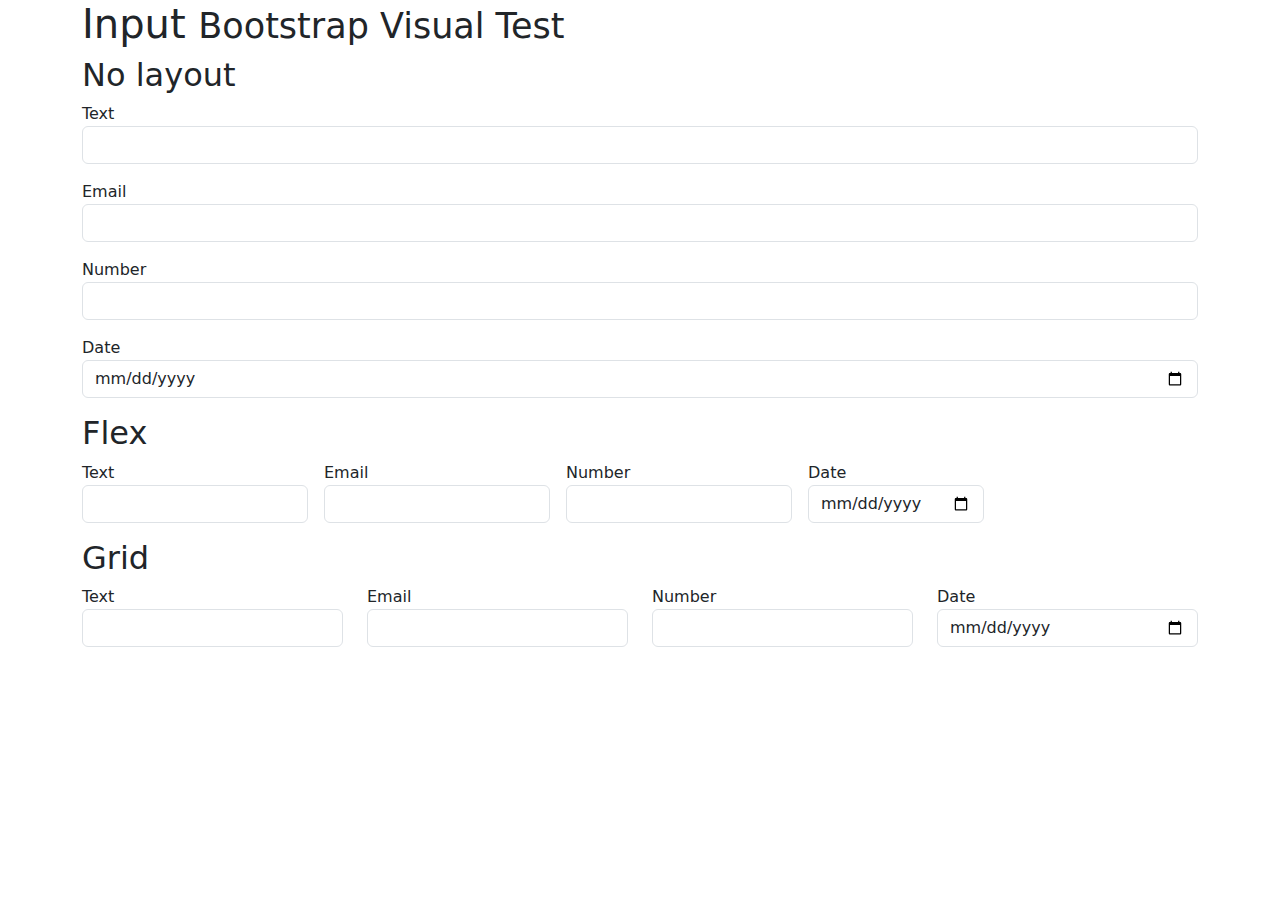
<file: frontend/bootstrap-5.3.8/js/tests/visual/input.html>
<!doctype html>
<html lang="en">
  <head>
    <meta charset="utf-8">
    <meta name="viewport" content="width=device-width, initial-scale=1">
    <link href="../../../dist/css/bootstrap.min.css" rel="stylesheet">
    <title>Form</title>
    <style></style>
  </head>
  <body>
    <div class="container">
      <h1>Input <small>Bootstrap Visual Test</small></h1>

      <h2>No layout</h2>

      <div class="mb-3">
        Text
        <input class="form-control">
      </div>
      <div class="mb-3">
        Email
        <input type="email" class="form-control">
      </div>
      <div class="mb-3">
        Number
        <input type="number" class="form-control">
      </div>
      <div class="mb-3">
        Date
        <input type="date" class="form-control">
      </div>

      <h2>Flex</h2>

      <div class="d-flex flex-wrap gap-3 mb-3">
        <div>
          Text
          <input class="form-control">
        </div>
        <div>
          Email
          <input type="email" class="form-control">
        </div>
        <div>
          Number
          <input type="number" class="form-control">
        </div>
        <div>
          Date
          <input type="date" class="form-control">
        </div>
      </div>

      <h2>Grid</h2>

      <div class="row mb-3">
        <div class="col">
          Text
          <input class="form-control">
        </div>
        <div class="col">
          Email
          <input type="email" class="form-control">
        </div>
        <div class="col">
          Number
          <input type="number" class="form-control">
        </div>
        <div class="col">
          Date
          <input type="date" class="form-control">
        </div>
      </div>
    </div>

    <script src="../../../dist/js/bootstrap.bundle.js"></script>
  </body>
</html>
</file>
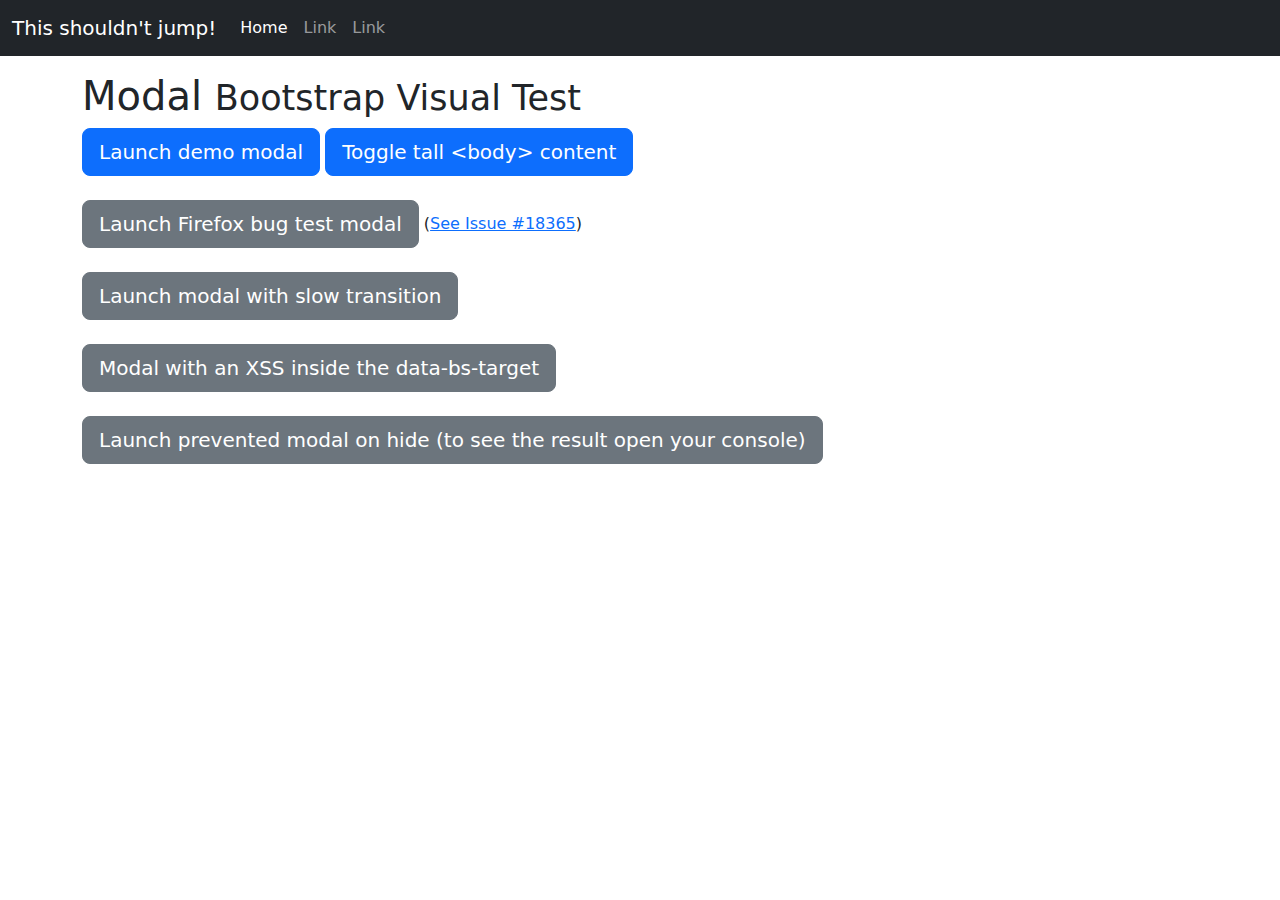
<file: frontend/bootstrap-5.3.8/js/tests/visual/modal.html>
<!doctype html>
<html lang="en">
  <head>
    <meta charset="utf-8">
    <meta name="viewport" content="width=device-width, initial-scale=1">
    <link href="../../../dist/css/bootstrap.min.css" rel="stylesheet">
    <title>Modal</title>
    <style>
      #tall {
        height: 1500px;
        width: 100px;
      }
    </style>
  </head>
  <body>
    <nav class="navbar navbar-expand-lg navbar-dark bg-dark">
      <div class="container-fluid">
        <button class="navbar-toggler" type="button" data-bs-toggle="collapse" data-bs-target="#navbarResponsive" aria-controls="navbarResponsive" aria-expanded="false" aria-label="Toggle navigation">
          <span class="navbar-toggler-icon"></span>
        </button>
        <div class="collapse navbar-collapse" id="navbarResponsive">
          <a class="navbar-brand" href="#">This shouldn't jump!</a>
          <ul class="navbar-nav">
            <li class="nav-item">
              <a class="nav-link active" href="#" aria-current="page">Home</a>
            </li>
            <li class="nav-item">
              <a class="nav-link" href="#">Link</a>
            </li>
            <li class="nav-item">
              <a class="nav-link" href="#">Link</a>
            </li>
          </ul>
        </div>
      </div>
    </nav>

    <div class="container mt-3">
      <h1>Modal <small>Bootstrap Visual Test</small></h1>

      <div class="modal fade" id="myModal" tabindex="-1" aria-labelledby="myModalLabel" aria-hidden="true">
        <div class="modal-dialog">
          <div class="modal-content">
            <div class="modal-header">
              <h1 class="modal-title fs-4" id="myModalLabel">Modal title</h1>
              <button type="button" class="btn-close" data-bs-dismiss="modal" aria-label="Close"></button>
            </div>
            <div class="modal-body">
              <h4>Text in a modal</h4>
              <p>Duis mollis, est non commodo luctus, nisi erat porttitor ligula.</p>

              <h4>Popover in a modal</h4>
              <p>This <button type="button" class="btn btn-primary" data-bs-toggle="popover" data-bs-placement="left" title="Popover title" data-bs-content="And here's some amazing content. It's very engaging. Right?">button</button> should trigger a popover on click.</p>


              <h4>Tooltips in a modal</h4>
              <p><a href="#" data-bs-toggle="tooltip" data-bs-placement="top" title="Tooltip on top">This link</a> and <a href="#" data-bs-toggle="tooltip" data-bs-placement="bottom" title="Tooltip on bottom">that link</a> should have tooltips on hover.</p>

              <div id="accordion" role="tablist">
                <div class="card" role="presentation">
                  <div class="card-header" role="tab" id="headingOne">
                    <h5 class="mb-0">
                      <a data-bs-toggle="collapse" href="#collapseOne" aria-expanded="true" aria-controls="collapseOne">
                        Collapsible Group Item #1
                      </a>
                    </h5>
                  </div>

                  <div id="collapseOne" class="collapse show" data-bs-parent="#accordion" role="tabpanel" aria-labelledby="headingOne">
                    <div class="card-body">
                      Anim pariatur cliche reprehenderit, enim eiusmod high life accusamus terry richardson ad squid. 3 wolf moon officia aute, non cupidatat skateboard dolor brunch. Food truck quinoa nesciunt laborum eiusmod. Brunch 3 wolf moon tempor, sunt aliqua put a bird on it squid single-origin coffee nulla assumenda shoreditch et. Nihil anim keffiyeh helvetica, craft beer labore wes anderson cred nesciunt sapiente ea proident. Ad vegan excepteur butcher vice lomo. Leggings occaecat craft beer farm-to-table, raw denim aesthetic synth nesciunt you probably haven't heard of them accusamus labore sustainable VHS.
                    </div>
                  </div>
                </div>
                <div class="card" role="presentation">
                  <div class="card-header" role="tab" id="headingTwo">
                    <h5 class="mb-0">
                      <a class="collapsed" data-bs-toggle="collapse" href="#collapseTwo" aria-expanded="false" aria-controls="collapseTwo">
                        Collapsible Group Item #2
                      </a>
                    </h5>
                  </div>
                  <div id="collapseTwo" class="collapse" data-bs-parent="#accordion" role="tabpanel" aria-labelledby="headingTwo">
                    <div class="card-body">
                      Anim pariatur cliche reprehenderit, enim eiusmod high life accusamus terry richardson ad squid. 3 wolf moon officia aute, non cupidatat skateboard dolor brunch. Food truck quinoa nesciunt laborum eiusmod. Brunch 3 wolf moon tempor, sunt aliqua put a bird on it squid single-origin coffee nulla assumenda shoreditch et. Nihil anim keffiyeh helvetica, craft beer labore wes anderson cred nesciunt sapiente ea proident. Ad vegan excepteur butcher vice lomo. Leggings occaecat craft beer farm-to-table, raw denim aesthetic synth nesciunt you probably haven't heard of them accusamus labore sustainable VHS.
                    </div>
                  </div>
                </div>
                <div class="card" role="presentation">
                  <div class="card-header" role="tab" id="headingThree">
                    <h5 class="mb-0">
                      <a class="collapsed" data-bs-toggle="collapse" href="#collapseThree" aria-expanded="false" aria-controls="collapseThree">
                        Collapsible Group Item #3
                      </a>
                    </h5>
                  </div>
                  <div id="collapseThree" class="collapse" data-bs-parent="#accordion" role="tabpanel" aria-labelledby="headingThree">
                    <div class="card-body">
                      Anim pariatur cliche reprehenderit, enim eiusmod high life accusamus terry richardson ad squid. 3 wolf moon officia aute, non cupidatat skateboard dolor brunch. Food truck quinoa nesciunt laborum eiusmod. Brunch 3 wolf moon tempor, sunt aliqua put a bird on it squid single-origin coffee nulla assumenda shoreditch et. Nihil anim keffiyeh helvetica, craft beer labore wes anderson cred nesciunt sapiente ea proident. Ad vegan excepteur butcher vice lomo. Leggings occaecat craft beer farm-to-table, raw denim aesthetic synth nesciunt you probably haven't heard of them accusamus labore sustainable VHS.
                    </div>
                  </div>
                </div>
              </div>

              <hr>

              <h4>Overflowing text to show scroll behavior</h4>
              <p>Cras mattis consectetur purus sit amet fermentum. Cras justo odio, dapibus ac facilisis in, egestas eget quam. Morbi leo risus, porta ac consectetur ac, vestibulum at eros.</p>
              <p>Praesent commodo cursus magna, vel scelerisque nisl consectetur et. Vivamus sagittis lacus vel augue laoreet rutrum faucibus dolor auctor.</p>
              <p>Aenean lacinia bibendum nulla sed consectetur. Praesent commodo cursus magna, vel scelerisque nisl consectetur et. Donec sed odio dui. Donec ullamcorper nulla non metus auctor fringilla.</p>
              <p>Cras mattis consectetur purus sit amet fermentum. Cras justo odio, dapibus ac facilisis in, egestas eget quam. Morbi leo risus, porta ac consectetur ac, vestibulum at eros.</p>
              <p>Praesent commodo cursus magna, vel scelerisque nisl consectetur et. Vivamus sagittis lacus vel augue laoreet rutrum faucibus dolor auctor.</p>
              <p>Aenean lacinia bibendum nulla sed consectetur. Praesent commodo cursus magna, vel scelerisque nisl consectetur et. Donec sed odio dui. Donec ullamcorper nulla non metus auctor fringilla.</p>
              <p>Cras mattis consectetur purus sit amet fermentum. Cras justo odio, dapibus ac facilisis in, egestas eget quam. Morbi leo risus, porta ac consectetur ac, vestibulum at eros.</p>
              <p>Praesent commodo cursus magna, vel scelerisque nisl consectetur et. Vivamus sagittis lacus vel augue laoreet rutrum faucibus dolor auctor.</p>
              <p>Aenean lacinia bibendum nulla sed consectetur. Praesent commodo cursus magna, vel scelerisque nisl consectetur et. Donec sed odio dui. Donec ullamcorper nulla non metus auctor fringilla.</p>
            </div>
            <div class="modal-footer">
              <button type="button" class="btn btn-secondary" data-bs-dismiss="modal">Close</button>
              <button type="button" class="btn btn-primary">Save changes</button>
            </div>
          </div>
        </div>
      </div>

      <div class="modal fade" id="firefoxModal" tabindex="-1" aria-labelledby="firefoxModalLabel" aria-hidden="true">
        <div class="modal-dialog">
          <div class="modal-content">
            <div class="modal-header">
              <h1 class="modal-title fs-4" id="firefoxModalLabel">Firefox Bug Test</h1>
              <button type="button" class="btn-close" data-bs-dismiss="modal" aria-label="Close"></button>
            </div>
            <div class="modal-body">
              <ol>
                <li>Ensure you're using Firefox.</li>
                <li>Open a new tab and then switch back to this tab.</li>
                <li>Click into this input: <input type="text" id="ff-bug-input"></li>
                <li>Switch to the other tab and then back to this tab.</li>
              </ol>
              <p>Test result: <strong id="ff-bug-test-result"></strong></p>
            </div>
            <div class="modal-footer">
              <button type="button" class="btn btn-secondary" data-bs-dismiss="modal">Close</button>
              <button type="button" class="btn btn-primary">Save changes</button>
            </div>
          </div>
        </div>
      </div>

      <div class="modal fade" id="slowModal" tabindex="-1" aria-labelledby="slowModalLabel" aria-hidden="true" style="transition-duration: 5s;">
        <div class="modal-dialog" style="transition-duration: inherit;">
          <div class="modal-content">
            <div class="modal-header">
              <h1 class="modal-title fs-4" id="slowModalLabel">Lorem slowly</h1>
              <button type="button" class="btn-close" data-bs-dismiss="modal" aria-label="Close"></button>
            </div>
            <div class="modal-body">
              <p>Cum sociis natoque penatibus et magnis dis parturient montes, nascetur ridiculus mus. Duis mollis, est non commodo luctus, nisi erat porttitor ligula, eget lacinia odio sem nec elit. Donec sed odio dui. Nullam quis risus eget urna mollis ornare vel eu leo. Nulla vitae elit libero, a pharetra augue.</p>
            </div>
            <div class="modal-footer">
              <button type="button" class="btn btn-secondary" data-bs-dismiss="modal">Close</button>
              <button type="button" class="btn btn-primary">Save changes</button>
            </div>
          </div>
        </div>
      </div>

      <button type="button" class="btn btn-primary btn-lg" data-bs-toggle="modal" data-bs-target="#myModal">
        Launch demo modal
      </button>

      <button type="button" class="btn btn-primary btn-lg" id="tall-toggle">
        Toggle tall &lt;body&gt; content
      </button>

      <br><br>

      <button type="button" class="btn btn-secondary btn-lg" data-bs-toggle="modal" data-bs-target="#firefoxModal">
        Launch Firefox bug test modal
      </button>
      (<a href="https://github.com/twbs/bootstrap/issues/18365">See Issue #18365</a>)

      <br><br>

      <button type="button" class="btn btn-secondary btn-lg" data-bs-toggle="modal" data-bs-target="#slowModal">
        Launch modal with slow transition
      </button>

      <br><br>

      <div class="text-bg-dark p-2" id="tall" style="display: none;">
        Tall body content to force the page to have a scrollbar.
      </div>

      <button type="button" class="btn btn-secondary btn-lg" data-bs-toggle="modal" data-bs-target="&#x3C;div class=&#x22;modal fade the-bad&#x22; tabindex=&#x22;-1&#x22;&#x3E;&#x3C;div class=&#x22;modal-dialog&#x22;&#x3E;&#x3C;div class=&#x22;modal-content&#x22;&#x3E;&#x3C;div class=&#x22;modal-header&#x22;&#x3E;&#x3C;button type=&#x22;button&#x22; class=&#x22;btn-close&#x22; data-bs-dismiss=&#x22;modal&#x22; aria-label=&#x22;Close&#x22;&#x3E;&#x3C;span aria-hidden=&#x22;true&#x22;&#x3E;&#x26;times;&#x3C;/span&#x3E;&#x3C;/button&#x3E;&#x3C;h1 class=&#x22;modal-title fs-4&#x22;&#x3E;The Bad Modal&#x3C;/h1&#x3E;&#x3C;/div&#x3E;&#x3C;div class=&#x22;modal-body&#x22;&#x3E;This modal&#x27;s HTTML source code is declared inline, inside the data-bs-target attribute of it&#x27;s show-button&#x3C;/div&#x3E;&#x3C;/div&#x3E;&#x3C;/div&#x3E;&#x3C;/div&#x3E;">
        Modal with an XSS inside the data-bs-target
      </button>

      <br><br>

      <button type="button" class="btn btn-secondary btn-lg" id="btnPreventModal">
        Launch prevented modal on hide (to see the result open your console)
      </button>
    </div>

    <script src="../../../dist/js/bootstrap.bundle.js"></script>
    <script>
      /* global bootstrap: false */

      const ffBugTestResult = document.getElementById('ff-bug-test-result')
      const firefoxTestDone = false

      function reportFirefoxTestResult(result) {
        if (!firefoxTestDone) {
          ffBugTestResult.classList.add(result ? 'text-success' : 'text-danger')
          ffBugTestResult.textContent = result ? 'PASS' : 'FAIL'
        }
      }

      document.querySelectorAll('[data-bs-toggle="popover"]').forEach(popoverEl => new bootstrap.Popover(popoverEl))

      document.querySelectorAll('[data-bs-toggle="tooltip"]').forEach(tooltipEl => new bootstrap.Tooltip(tooltipEl))

      const tall = document.getElementById('tall')
      document.getElementById('tall-toggle').addEventListener('click', () => {
        tall.style.display = tall.style.display === 'none' ? 'block' : 'none'
      })

      const ffBugInput = document.getElementById('ff-bug-input')
      const firefoxModal = document.getElementById('firefoxModal')
      function handlerClickFfBugInput() {
        firefoxModal.addEventListener('focus', reportFirefoxTestResult.bind(false))
        ffBugInput.addEventListener('focus', reportFirefoxTestResult.bind(true))
        ffBugInput.removeEventListener('focus', handlerClickFfBugInput)
      }

      ffBugInput.addEventListener('focus', handlerClickFfBugInput)

      const modalFf = new bootstrap.Modal(firefoxModal)

      document.getElementById('btnPreventModal').addEventListener('click', () => {
        const shownFirefoxModal = () => {
          modalFf.hide()
          firefoxModal.removeEventListener('shown.bs.modal', hideFirefoxModal)
        }

        const hideFirefoxModal = event => {
          event.preventDefault()
          firefoxModal.removeEventListener('hide.bs.modal', hideFirefoxModal)

          if (modalFf._isTransitioning) {
            console.error('Modal plugin should not set _isTransitioning when hide event is prevented')
          } else {
            console.log('Test passed')
            modalFf.hide() // work as expected
          }
        }

        firefoxModal.addEventListener('shown.bs.modal', shownFirefoxModal)
        firefoxModal.addEventListener('hide.bs.modal', hideFirefoxModal)
        modalFf.show()
      })

      // Test transition duration
      let t0
      let t1
      const slowModal = document.getElementById('slowModal')

      slowModal.addEventListener('shown.bs.modal', () => {
        t1 = performance.now()
        console.log(`transition-duration took ${t1 - t0}ms.`)
      })

      slowModal.addEventListener('show.bs.modal', () => {
        t0 = performance.now()
      })
    </script>
  </body>
</html>
</file>
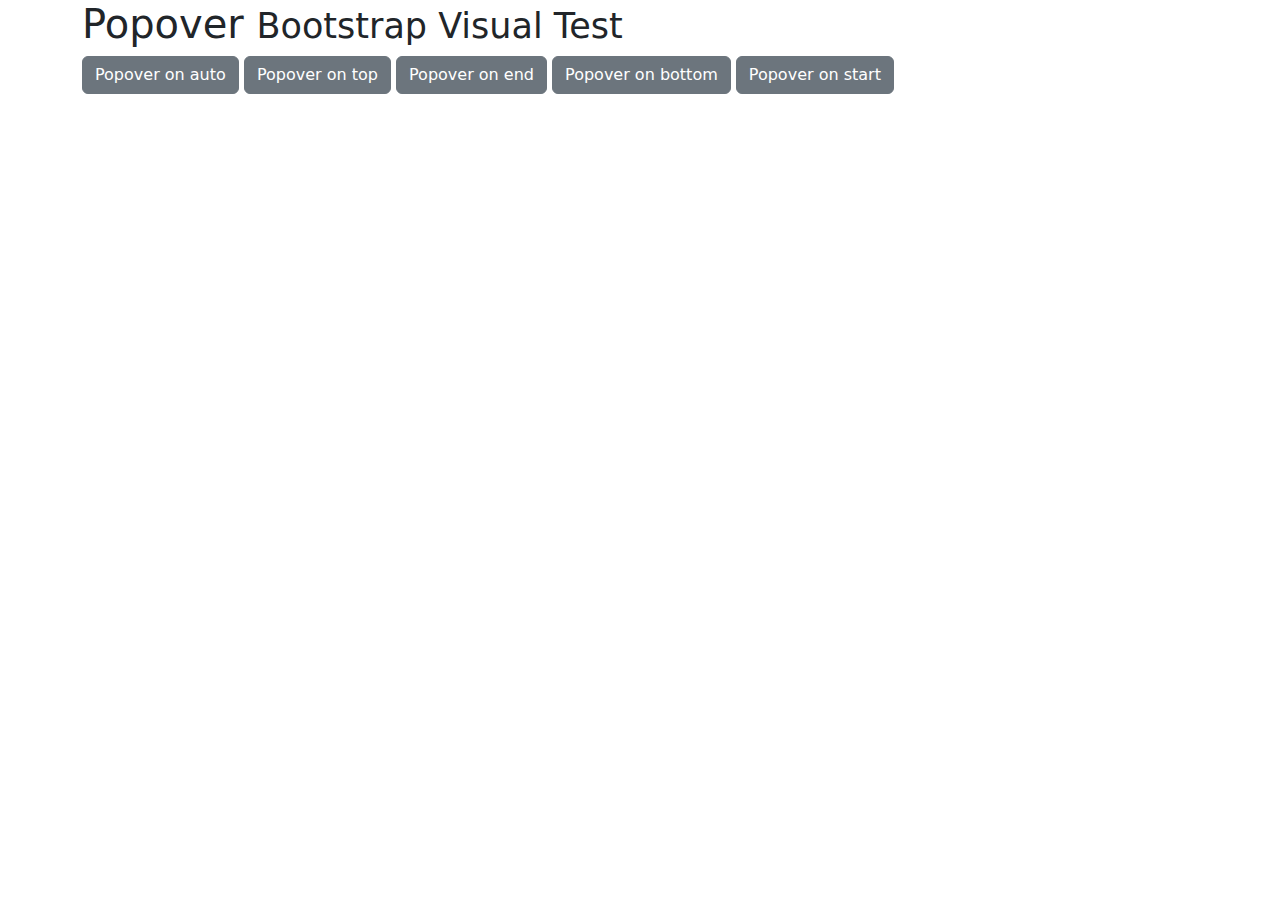
<file: frontend/bootstrap-5.3.8/js/tests/visual/popover.html>
<!doctype html>
<html lang="en">
  <head>
    <meta charset="utf-8">
    <meta name="viewport" content="width=device-width, initial-scale=1">
    <link href="../../../dist/css/bootstrap.min.css" rel="stylesheet">
    <title>Popover</title>
  </head>
  <body>
    <div class="container">
      <h1>Popover <small>Bootstrap Visual Test</small></h1>

      <button type="button" class="btn btn-secondary" data-bs-container="body" data-bs-toggle="popover" data-bs-placement="auto" data-bs-content="Vivamus sagittis lacus vel augue laoreet rutrum faucibus.">
        Popover on auto
      </button>

      <button type="button" class="btn btn-secondary" data-bs-container="body" data-bs-toggle="popover" data-bs-placement="top" data-bs-content="Default placement was on top but not enough place">
        Popover on top
      </button>

      <button type="button" class="btn btn-secondary" data-bs-container="body" data-bs-toggle="popover" data-bs-placement="right" data-bs-content="Vivamus sagittis lacus vel augue laoreet rutrum faucibus.">
        Popover on end
      </button>

      <button type="button" class="btn btn-secondary" data-bs-container="body" data-bs-toggle="popover" data-bs-placement="bottom" data-bs-content="Vivamus sagittis lacus vel augue laoreet rutrum faucibus.">
        Popover on bottom
      </button>

      <button type="button" class="btn btn-secondary" data-bs-container="body" data-bs-toggle="popover" data-bs-placement="left" data-bs-content="Vivamus sagittis lacus vel augue laoreet rutrum faucibus.">
        Popover on start
      </button>
    </div>

    <script src="../../../dist/js/bootstrap.bundle.js"></script>
    <script>
      /* global bootstrap: false */

      document.querySelectorAll('[data-bs-toggle="popover"]').forEach(popoverEl => new bootstrap.Popover(popoverEl))
    </script>
  </body>
</html>
</file>
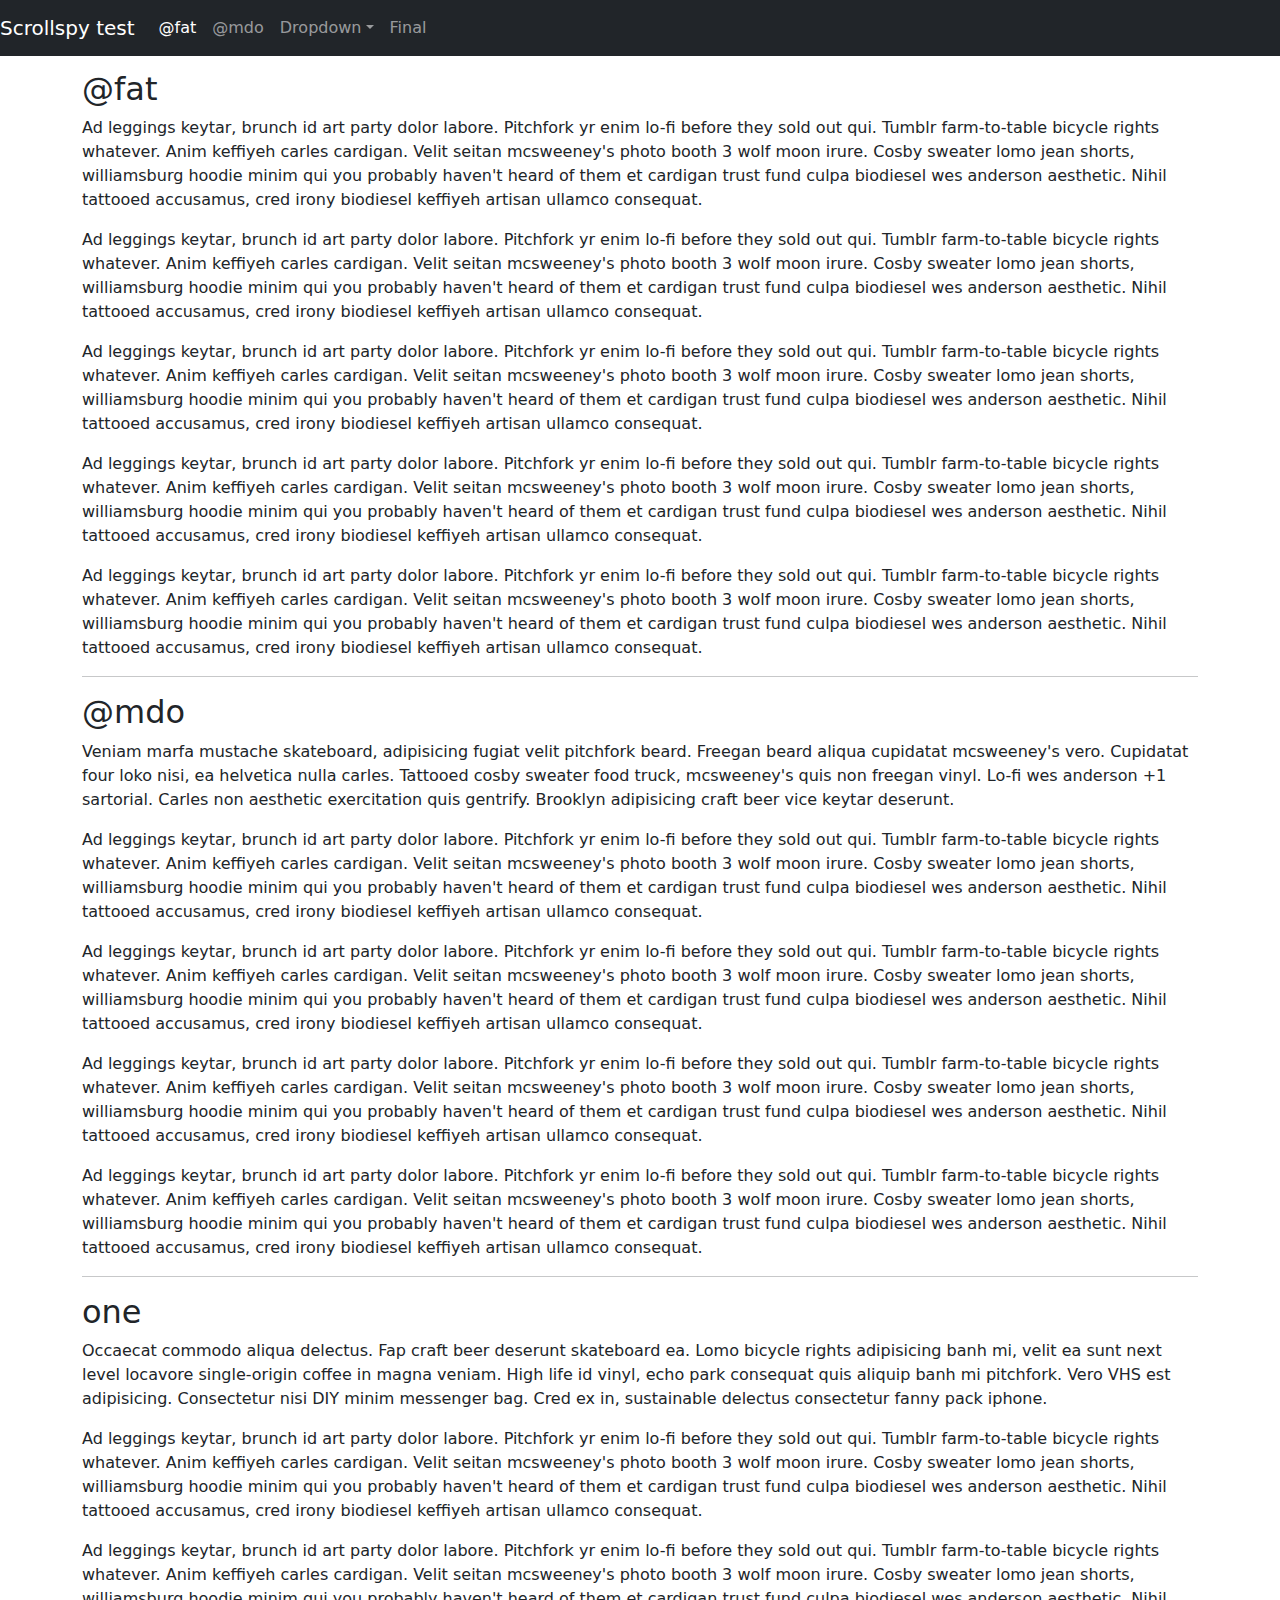
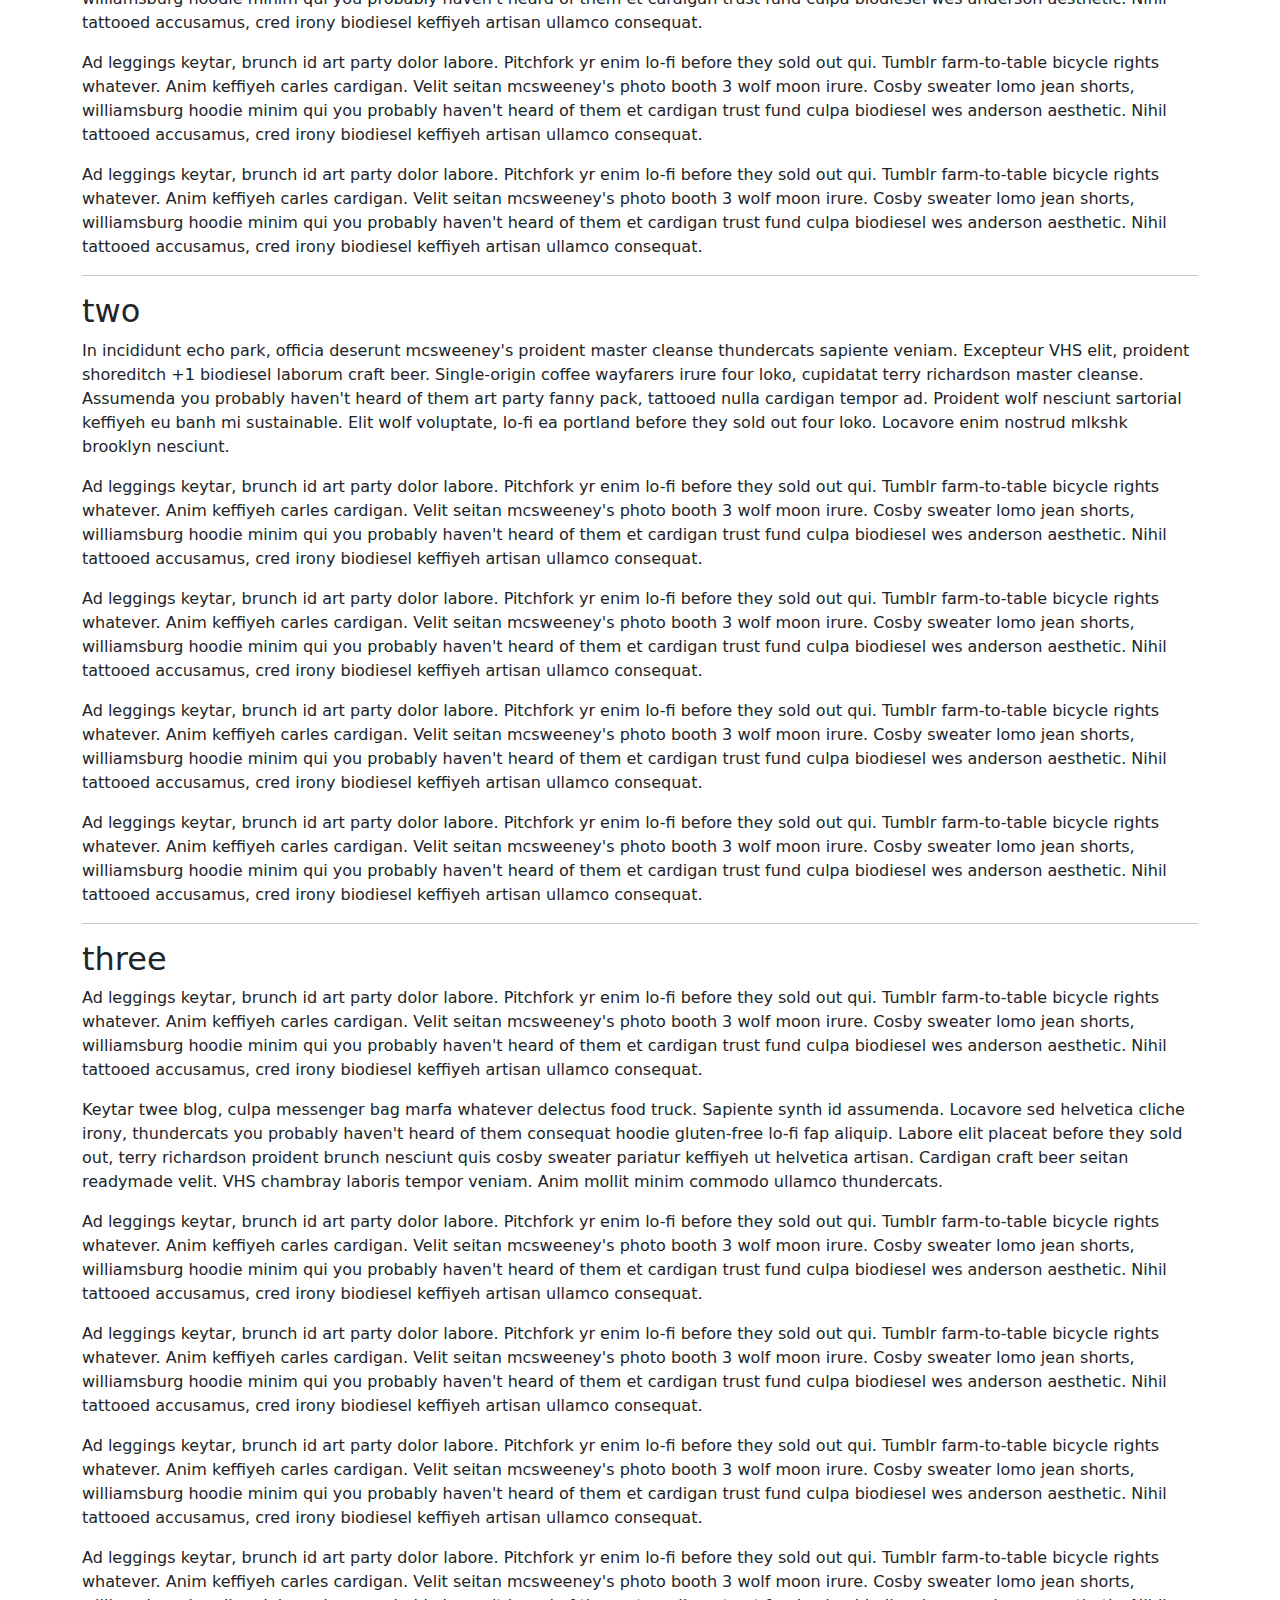
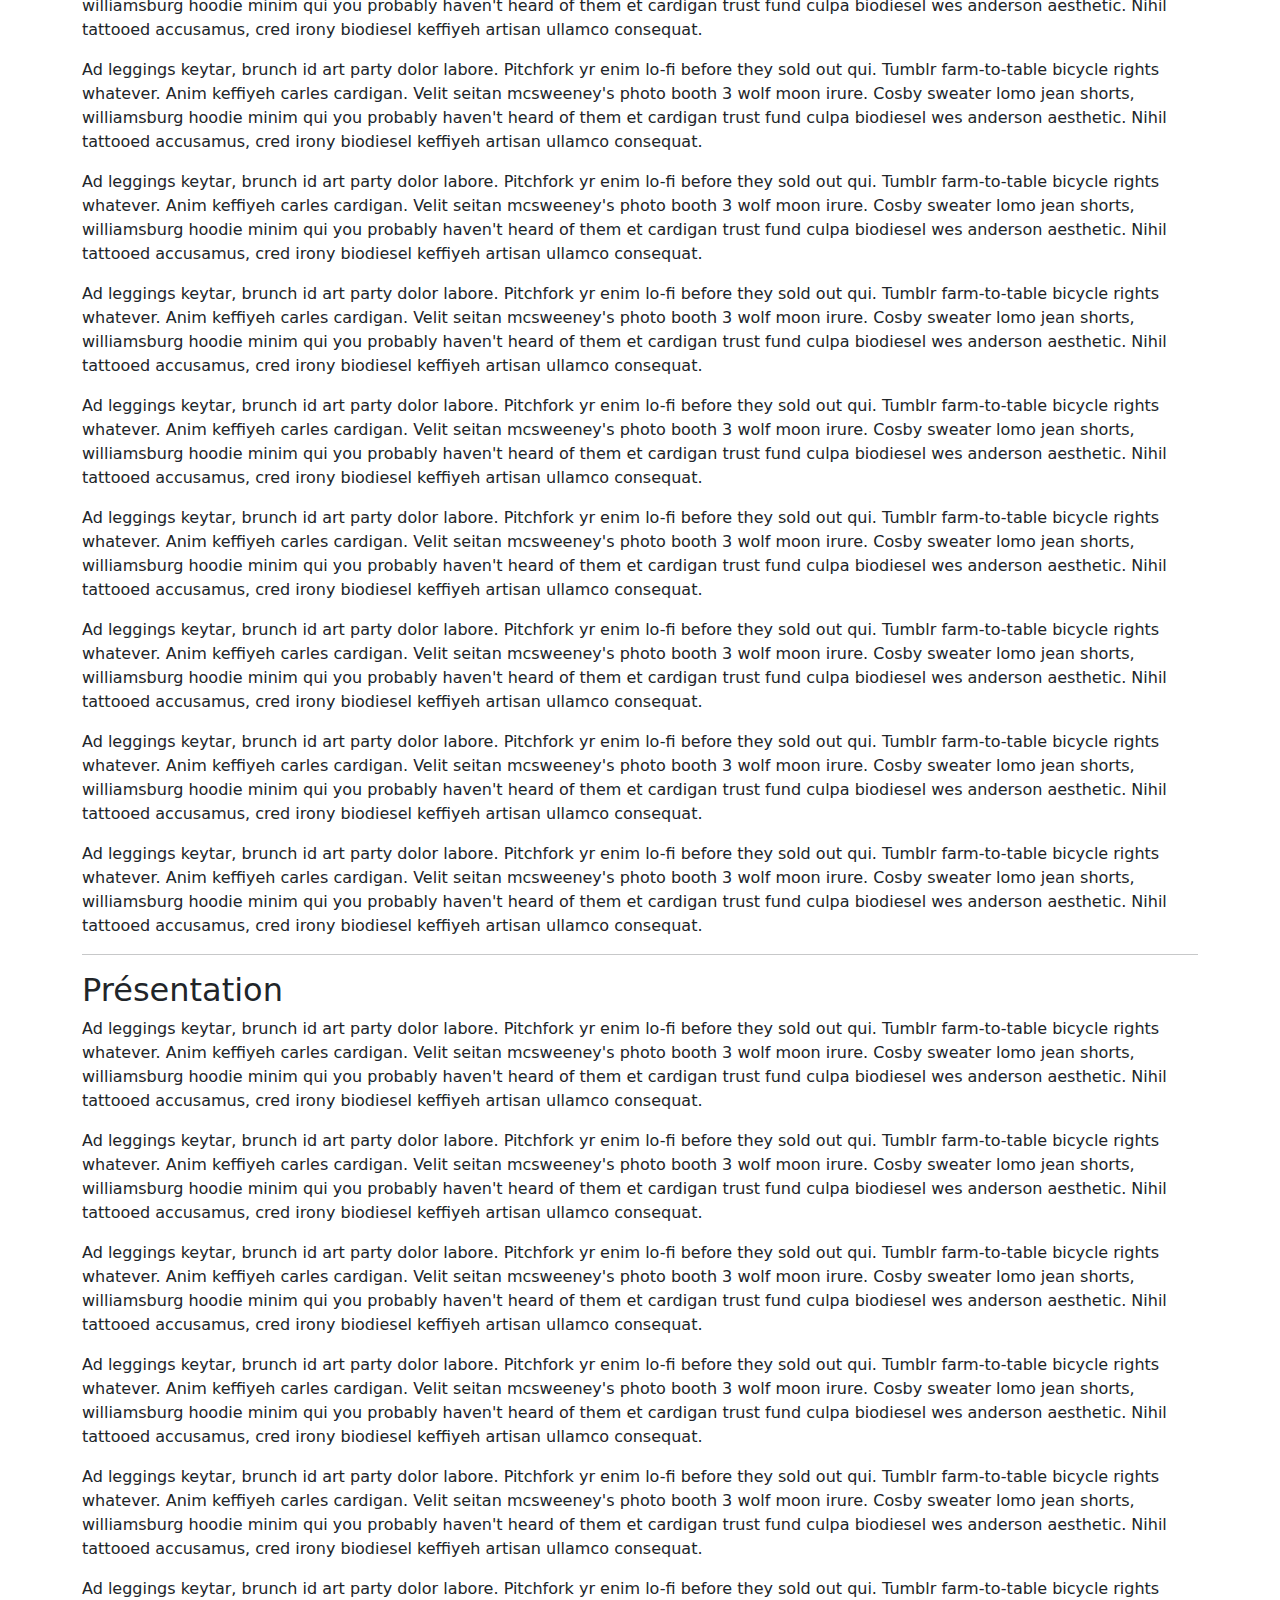
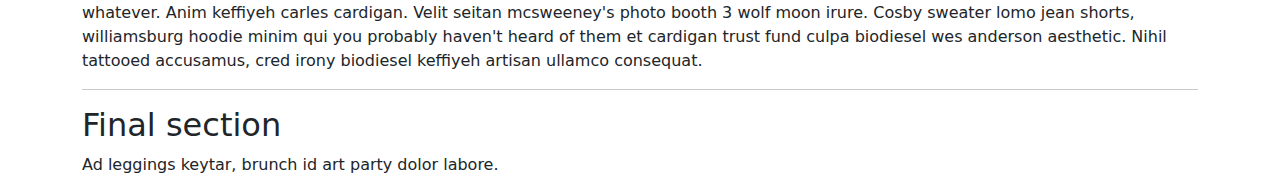
<file: frontend/bootstrap-5.3.8/js/tests/visual/scrollspy.html>
<!doctype html>
<html lang="en">
  <head>
    <meta charset="utf-8">
    <meta name="viewport" content="width=device-width, initial-scale=1">
    <link href="../../../dist/css/bootstrap.min.css" rel="stylesheet">
    <title>Scrollspy</title>
    <style>
      body { padding-top: 70px; }
    </style>
  </head>
  <body data-bs-spy="scroll" data-bs-target=".navbar" data-bs-offset="70">
    <nav class="navbar navbar-expand-md navbar-dark bg-dark fixed-top">
      <a class="navbar-brand" href="#">Scrollspy test</a>
      <button class="navbar-toggler" type="button" data-bs-toggle="collapse" data-bs-target="#navbarSupportedContent" aria-controls="navbarSupportedContent" aria-expanded="false" aria-label="Toggle navigation">
        <span class="navbar-toggler-icon"></span>
      </button>
      <div class="navbar-collapse collapse" id="navbarSupportedContent">
        <ul class="navbar-nav me-auto">
          <li class="nav-item">
            <a class="nav-link" href="#fat">@fat</a>
          </li>
          <li class="nav-item">
            <a class="nav-link" href="#mdo">@mdo</a>
          </li>
          <li class="nav-item dropdown">
            <a class="nav-link dropdown-toggle" href="#" data-bs-toggle="dropdown" aria-expanded="false">Dropdown</a>
            <ul class="dropdown-menu">
              <li><a class="dropdown-item" href="#one">One</a></li>
              <li><a class="dropdown-item" href="#two">Two</a></li>
              <li><a class="dropdown-item" href="#three">Three</a></li>
              <li><a class="dropdown-item" href="#présentation">Présentation</a></li>
            </ul>
          </li>
          <li class="nav-item">
            <a class="nav-link" href="#final">Final</a>
          </li>
        </ul>
      </div>
    </nav>
    <div class="container">
      <h2 id="fat">@fat</h2>
      <p>Ad leggings keytar, brunch id art party dolor labore. Pitchfork yr enim lo-fi before they sold out qui. Tumblr farm-to-table bicycle rights whatever. Anim keffiyeh carles cardigan. Velit seitan mcsweeney's photo booth 3 wolf moon irure. Cosby sweater lomo jean shorts, williamsburg hoodie minim qui you probably haven't heard of them et cardigan trust fund culpa biodiesel wes anderson aesthetic. Nihil tattooed accusamus, cred irony biodiesel keffiyeh artisan ullamco consequat.</p>
      <p>Ad leggings keytar, brunch id art party dolor labore. Pitchfork yr enim lo-fi before they sold out qui. Tumblr farm-to-table bicycle rights whatever. Anim keffiyeh carles cardigan. Velit seitan mcsweeney's photo booth 3 wolf moon irure. Cosby sweater lomo jean shorts, williamsburg hoodie minim qui you probably haven't heard of them et cardigan trust fund culpa biodiesel wes anderson aesthetic. Nihil tattooed accusamus, cred irony biodiesel keffiyeh artisan ullamco consequat.</p>
      <p>Ad leggings keytar, brunch id art party dolor labore. Pitchfork yr enim lo-fi before they sold out qui. Tumblr farm-to-table bicycle rights whatever. Anim keffiyeh carles cardigan. Velit seitan mcsweeney's photo booth 3 wolf moon irure. Cosby sweater lomo jean shorts, williamsburg hoodie minim qui you probably haven't heard of them et cardigan trust fund culpa biodiesel wes anderson aesthetic. Nihil tattooed accusamus, cred irony biodiesel keffiyeh artisan ullamco consequat.</p>
      <p>Ad leggings keytar, brunch id art party dolor labore. Pitchfork yr enim lo-fi before they sold out qui. Tumblr farm-to-table bicycle rights whatever. Anim keffiyeh carles cardigan. Velit seitan mcsweeney's photo booth 3 wolf moon irure. Cosby sweater lomo jean shorts, williamsburg hoodie minim qui you probably haven't heard of them et cardigan trust fund culpa biodiesel wes anderson aesthetic. Nihil tattooed accusamus, cred irony biodiesel keffiyeh artisan ullamco consequat.</p>
      <p>Ad leggings keytar, brunch id art party dolor labore. Pitchfork yr enim lo-fi before they sold out qui. Tumblr farm-to-table bicycle rights whatever. Anim keffiyeh carles cardigan. Velit seitan mcsweeney's photo booth 3 wolf moon irure. Cosby sweater lomo jean shorts, williamsburg hoodie minim qui you probably haven't heard of them et cardigan trust fund culpa biodiesel wes anderson aesthetic. Nihil tattooed accusamus, cred irony biodiesel keffiyeh artisan ullamco consequat.</p>
      <hr>
      <h2 id="mdo">@mdo</h2>
      <p>Veniam marfa mustache skateboard, adipisicing fugiat velit pitchfork beard. Freegan beard aliqua cupidatat mcsweeney's vero. Cupidatat four loko nisi, ea helvetica nulla carles. Tattooed cosby sweater food truck, mcsweeney's quis non freegan vinyl. Lo-fi wes anderson +1 sartorial. Carles non aesthetic exercitation quis gentrify. Brooklyn adipisicing craft beer vice keytar deserunt.</p>
      <p>Ad leggings keytar, brunch id art party dolor labore. Pitchfork yr enim lo-fi before they sold out qui. Tumblr farm-to-table bicycle rights whatever. Anim keffiyeh carles cardigan. Velit seitan mcsweeney's photo booth 3 wolf moon irure. Cosby sweater lomo jean shorts, williamsburg hoodie minim qui you probably haven't heard of them et cardigan trust fund culpa biodiesel wes anderson aesthetic. Nihil tattooed accusamus, cred irony biodiesel keffiyeh artisan ullamco consequat.</p>
      <p>Ad leggings keytar, brunch id art party dolor labore. Pitchfork yr enim lo-fi before they sold out qui. Tumblr farm-to-table bicycle rights whatever. Anim keffiyeh carles cardigan. Velit seitan mcsweeney's photo booth 3 wolf moon irure. Cosby sweater lomo jean shorts, williamsburg hoodie minim qui you probably haven't heard of them et cardigan trust fund culpa biodiesel wes anderson aesthetic. Nihil tattooed accusamus, cred irony biodiesel keffiyeh artisan ullamco consequat.</p>
      <p>Ad leggings keytar, brunch id art party dolor labore. Pitchfork yr enim lo-fi before they sold out qui. Tumblr farm-to-table bicycle rights whatever. Anim keffiyeh carles cardigan. Velit seitan mcsweeney's photo booth 3 wolf moon irure. Cosby sweater lomo jean shorts, williamsburg hoodie minim qui you probably haven't heard of them et cardigan trust fund culpa biodiesel wes anderson aesthetic. Nihil tattooed accusamus, cred irony biodiesel keffiyeh artisan ullamco consequat.</p>
      <p>Ad leggings keytar, brunch id art party dolor labore. Pitchfork yr enim lo-fi before they sold out qui. Tumblr farm-to-table bicycle rights whatever. Anim keffiyeh carles cardigan. Velit seitan mcsweeney's photo booth 3 wolf moon irure. Cosby sweater lomo jean shorts, williamsburg hoodie minim qui you probably haven't heard of them et cardigan trust fund culpa biodiesel wes anderson aesthetic. Nihil tattooed accusamus, cred irony biodiesel keffiyeh artisan ullamco consequat.</p>
      <hr>
      <h2 id="one">one</h2>
      <p>Occaecat commodo aliqua delectus. Fap craft beer deserunt skateboard ea. Lomo bicycle rights adipisicing banh mi, velit ea sunt next level locavore single-origin coffee in magna veniam. High life id vinyl, echo park consequat quis aliquip banh mi pitchfork. Vero VHS est adipisicing. Consectetur nisi DIY minim messenger bag. Cred ex in, sustainable delectus consectetur fanny pack iphone.</p>
      <p>Ad leggings keytar, brunch id art party dolor labore. Pitchfork yr enim lo-fi before they sold out qui. Tumblr farm-to-table bicycle rights whatever. Anim keffiyeh carles cardigan. Velit seitan mcsweeney's photo booth 3 wolf moon irure. Cosby sweater lomo jean shorts, williamsburg hoodie minim qui you probably haven't heard of them et cardigan trust fund culpa biodiesel wes anderson aesthetic. Nihil tattooed accusamus, cred irony biodiesel keffiyeh artisan ullamco consequat.</p>
      <p>Ad leggings keytar, brunch id art party dolor labore. Pitchfork yr enim lo-fi before they sold out qui. Tumblr farm-to-table bicycle rights whatever. Anim keffiyeh carles cardigan. Velit seitan mcsweeney's photo booth 3 wolf moon irure. Cosby sweater lomo jean shorts, williamsburg hoodie minim qui you probably haven't heard of them et cardigan trust fund culpa biodiesel wes anderson aesthetic. Nihil tattooed accusamus, cred irony biodiesel keffiyeh artisan ullamco consequat.</p>
      <p>Ad leggings keytar, brunch id art party dolor labore. Pitchfork yr enim lo-fi before they sold out qui. Tumblr farm-to-table bicycle rights whatever. Anim keffiyeh carles cardigan. Velit seitan mcsweeney's photo booth 3 wolf moon irure. Cosby sweater lomo jean shorts, williamsburg hoodie minim qui you probably haven't heard of them et cardigan trust fund culpa biodiesel wes anderson aesthetic. Nihil tattooed accusamus, cred irony biodiesel keffiyeh artisan ullamco consequat.</p>
      <p>Ad leggings keytar, brunch id art party dolor labore. Pitchfork yr enim lo-fi before they sold out qui. Tumblr farm-to-table bicycle rights whatever. Anim keffiyeh carles cardigan. Velit seitan mcsweeney's photo booth 3 wolf moon irure. Cosby sweater lomo jean shorts, williamsburg hoodie minim qui you probably haven't heard of them et cardigan trust fund culpa biodiesel wes anderson aesthetic. Nihil tattooed accusamus, cred irony biodiesel keffiyeh artisan ullamco consequat.</p>
      <hr>
      <h2 id="two">two</h2>
      <p>In incididunt echo park, officia deserunt mcsweeney's proident master cleanse thundercats sapiente veniam. Excepteur VHS elit, proident shoreditch +1 biodiesel laborum craft beer. Single-origin coffee wayfarers irure four loko, cupidatat terry richardson master cleanse. Assumenda you probably haven't heard of them art party fanny pack, tattooed nulla cardigan tempor ad. Proident wolf nesciunt sartorial keffiyeh eu banh mi sustainable. Elit wolf voluptate, lo-fi ea portland before they sold out four loko. Locavore enim nostrud mlkshk brooklyn nesciunt.</p>
      <p>Ad leggings keytar, brunch id art party dolor labore. Pitchfork yr enim lo-fi before they sold out qui. Tumblr farm-to-table bicycle rights whatever. Anim keffiyeh carles cardigan. Velit seitan mcsweeney's photo booth 3 wolf moon irure. Cosby sweater lomo jean shorts, williamsburg hoodie minim qui you probably haven't heard of them et cardigan trust fund culpa biodiesel wes anderson aesthetic. Nihil tattooed accusamus, cred irony biodiesel keffiyeh artisan ullamco consequat.</p>
      <p>Ad leggings keytar, brunch id art party dolor labore. Pitchfork yr enim lo-fi before they sold out qui. Tumblr farm-to-table bicycle rights whatever. Anim keffiyeh carles cardigan. Velit seitan mcsweeney's photo booth 3 wolf moon irure. Cosby sweater lomo jean shorts, williamsburg hoodie minim qui you probably haven't heard of them et cardigan trust fund culpa biodiesel wes anderson aesthetic. Nihil tattooed accusamus, cred irony biodiesel keffiyeh artisan ullamco consequat.</p>
      <p>Ad leggings keytar, brunch id art party dolor labore. Pitchfork yr enim lo-fi before they sold out qui. Tumblr farm-to-table bicycle rights whatever. Anim keffiyeh carles cardigan. Velit seitan mcsweeney's photo booth 3 wolf moon irure. Cosby sweater lomo jean shorts, williamsburg hoodie minim qui you probably haven't heard of them et cardigan trust fund culpa biodiesel wes anderson aesthetic. Nihil tattooed accusamus, cred irony biodiesel keffiyeh artisan ullamco consequat.</p>
      <p>Ad leggings keytar, brunch id art party dolor labore. Pitchfork yr enim lo-fi before they sold out qui. Tumblr farm-to-table bicycle rights whatever. Anim keffiyeh carles cardigan. Velit seitan mcsweeney's photo booth 3 wolf moon irure. Cosby sweater lomo jean shorts, williamsburg hoodie minim qui you probably haven't heard of them et cardigan trust fund culpa biodiesel wes anderson aesthetic. Nihil tattooed accusamus, cred irony biodiesel keffiyeh artisan ullamco consequat.</p>
      <hr>
      <h2 id="three">three</h2>
      <p>Ad leggings keytar, brunch id art party dolor labore. Pitchfork yr enim lo-fi before they sold out qui. Tumblr farm-to-table bicycle rights whatever. Anim keffiyeh carles cardigan. Velit seitan mcsweeney's photo booth 3 wolf moon irure. Cosby sweater lomo jean shorts, williamsburg hoodie minim qui you probably haven't heard of them et cardigan trust fund culpa biodiesel wes anderson aesthetic. Nihil tattooed accusamus, cred irony biodiesel keffiyeh artisan ullamco consequat.</p>
      <p>Keytar twee blog, culpa messenger bag marfa whatever delectus food truck. Sapiente synth id assumenda. Locavore sed helvetica cliche irony, thundercats you probably haven't heard of them consequat hoodie gluten-free lo-fi fap aliquip. Labore elit placeat before they sold out, terry richardson proident brunch nesciunt quis cosby sweater pariatur keffiyeh ut helvetica artisan. Cardigan craft beer seitan readymade velit. VHS chambray laboris tempor veniam. Anim mollit minim commodo ullamco thundercats.</p>
      <p>Ad leggings keytar, brunch id art party dolor labore. Pitchfork yr enim lo-fi before they sold out qui. Tumblr farm-to-table bicycle rights whatever. Anim keffiyeh carles cardigan. Velit seitan mcsweeney's photo booth 3 wolf moon irure. Cosby sweater lomo jean shorts, williamsburg hoodie minim qui you probably haven't heard of them et cardigan trust fund culpa biodiesel wes anderson aesthetic. Nihil tattooed accusamus, cred irony biodiesel keffiyeh artisan ullamco consequat.</p>
      <p>Ad leggings keytar, brunch id art party dolor labore. Pitchfork yr enim lo-fi before they sold out qui. Tumblr farm-to-table bicycle rights whatever. Anim keffiyeh carles cardigan. Velit seitan mcsweeney's photo booth 3 wolf moon irure. Cosby sweater lomo jean shorts, williamsburg hoodie minim qui you probably haven't heard of them et cardigan trust fund culpa biodiesel wes anderson aesthetic. Nihil tattooed accusamus, cred irony biodiesel keffiyeh artisan ullamco consequat.</p>
      <p>Ad leggings keytar, brunch id art party dolor labore. Pitchfork yr enim lo-fi before they sold out qui. Tumblr farm-to-table bicycle rights whatever. Anim keffiyeh carles cardigan. Velit seitan mcsweeney's photo booth 3 wolf moon irure. Cosby sweater lomo jean shorts, williamsburg hoodie minim qui you probably haven't heard of them et cardigan trust fund culpa biodiesel wes anderson aesthetic. Nihil tattooed accusamus, cred irony biodiesel keffiyeh artisan ullamco consequat.</p>
      <p>Ad leggings keytar, brunch id art party dolor labore. Pitchfork yr enim lo-fi before they sold out qui. Tumblr farm-to-table bicycle rights whatever. Anim keffiyeh carles cardigan. Velit seitan mcsweeney's photo booth 3 wolf moon irure. Cosby sweater lomo jean shorts, williamsburg hoodie minim qui you probably haven't heard of them et cardigan trust fund culpa biodiesel wes anderson aesthetic. Nihil tattooed accusamus, cred irony biodiesel keffiyeh artisan ullamco consequat.</p>
      <p>Ad leggings keytar, brunch id art party dolor labore. Pitchfork yr enim lo-fi before they sold out qui. Tumblr farm-to-table bicycle rights whatever. Anim keffiyeh carles cardigan. Velit seitan mcsweeney's photo booth 3 wolf moon irure. Cosby sweater lomo jean shorts, williamsburg hoodie minim qui you probably haven't heard of them et cardigan trust fund culpa biodiesel wes anderson aesthetic. Nihil tattooed accusamus, cred irony biodiesel keffiyeh artisan ullamco consequat.</p>
      <p>Ad leggings keytar, brunch id art party dolor labore. Pitchfork yr enim lo-fi before they sold out qui. Tumblr farm-to-table bicycle rights whatever. Anim keffiyeh carles cardigan. Velit seitan mcsweeney's photo booth 3 wolf moon irure. Cosby sweater lomo jean shorts, williamsburg hoodie minim qui you probably haven't heard of them et cardigan trust fund culpa biodiesel wes anderson aesthetic. Nihil tattooed accusamus, cred irony biodiesel keffiyeh artisan ullamco consequat.</p>
      <p>Ad leggings keytar, brunch id art party dolor labore. Pitchfork yr enim lo-fi before they sold out qui. Tumblr farm-to-table bicycle rights whatever. Anim keffiyeh carles cardigan. Velit seitan mcsweeney's photo booth 3 wolf moon irure. Cosby sweater lomo jean shorts, williamsburg hoodie minim qui you probably haven't heard of them et cardigan trust fund culpa biodiesel wes anderson aesthetic. Nihil tattooed accusamus, cred irony biodiesel keffiyeh artisan ullamco consequat.</p>
      <p>Ad leggings keytar, brunch id art party dolor labore. Pitchfork yr enim lo-fi before they sold out qui. Tumblr farm-to-table bicycle rights whatever. Anim keffiyeh carles cardigan. Velit seitan mcsweeney's photo booth 3 wolf moon irure. Cosby sweater lomo jean shorts, williamsburg hoodie minim qui you probably haven't heard of them et cardigan trust fund culpa biodiesel wes anderson aesthetic. Nihil tattooed accusamus, cred irony biodiesel keffiyeh artisan ullamco consequat.</p>
      <p>Ad leggings keytar, brunch id art party dolor labore. Pitchfork yr enim lo-fi before they sold out qui. Tumblr farm-to-table bicycle rights whatever. Anim keffiyeh carles cardigan. Velit seitan mcsweeney's photo booth 3 wolf moon irure. Cosby sweater lomo jean shorts, williamsburg hoodie minim qui you probably haven't heard of them et cardigan trust fund culpa biodiesel wes anderson aesthetic. Nihil tattooed accusamus, cred irony biodiesel keffiyeh artisan ullamco consequat.</p>
      <p>Ad leggings keytar, brunch id art party dolor labore. Pitchfork yr enim lo-fi before they sold out qui. Tumblr farm-to-table bicycle rights whatever. Anim keffiyeh carles cardigan. Velit seitan mcsweeney's photo booth 3 wolf moon irure. Cosby sweater lomo jean shorts, williamsburg hoodie minim qui you probably haven't heard of them et cardigan trust fund culpa biodiesel wes anderson aesthetic. Nihil tattooed accusamus, cred irony biodiesel keffiyeh artisan ullamco consequat.</p>
      <p>Ad leggings keytar, brunch id art party dolor labore. Pitchfork yr enim lo-fi before they sold out qui. Tumblr farm-to-table bicycle rights whatever. Anim keffiyeh carles cardigan. Velit seitan mcsweeney's photo booth 3 wolf moon irure. Cosby sweater lomo jean shorts, williamsburg hoodie minim qui you probably haven't heard of them et cardigan trust fund culpa biodiesel wes anderson aesthetic. Nihil tattooed accusamus, cred irony biodiesel keffiyeh artisan ullamco consequat.</p>
      <p>Ad leggings keytar, brunch id art party dolor labore. Pitchfork yr enim lo-fi before they sold out qui. Tumblr farm-to-table bicycle rights whatever. Anim keffiyeh carles cardigan. Velit seitan mcsweeney's photo booth 3 wolf moon irure. Cosby sweater lomo jean shorts, williamsburg hoodie minim qui you probably haven't heard of them et cardigan trust fund culpa biodiesel wes anderson aesthetic. Nihil tattooed accusamus, cred irony biodiesel keffiyeh artisan ullamco consequat.</p>
      <hr>
      <h2 id="présentation">Présentation</h2>
      <p>Ad leggings keytar, brunch id art party dolor labore. Pitchfork yr enim lo-fi before they sold out qui. Tumblr farm-to-table bicycle rights whatever. Anim keffiyeh carles cardigan. Velit seitan mcsweeney's photo booth 3 wolf moon irure. Cosby sweater lomo jean shorts, williamsburg hoodie minim qui you probably haven't heard of them et cardigan trust fund culpa biodiesel wes anderson aesthetic. Nihil tattooed accusamus, cred irony biodiesel keffiyeh artisan ullamco consequat.</p>
      <p>Ad leggings keytar, brunch id art party dolor labore. Pitchfork yr enim lo-fi before they sold out qui. Tumblr farm-to-table bicycle rights whatever. Anim keffiyeh carles cardigan. Velit seitan mcsweeney's photo booth 3 wolf moon irure. Cosby sweater lomo jean shorts, williamsburg hoodie minim qui you probably haven't heard of them et cardigan trust fund culpa biodiesel wes anderson aesthetic. Nihil tattooed accusamus, cred irony biodiesel keffiyeh artisan ullamco consequat.</p>
      <p>Ad leggings keytar, brunch id art party dolor labore. Pitchfork yr enim lo-fi before they sold out qui. Tumblr farm-to-table bicycle rights whatever. Anim keffiyeh carles cardigan. Velit seitan mcsweeney's photo booth 3 wolf moon irure. Cosby sweater lomo jean shorts, williamsburg hoodie minim qui you probably haven't heard of them et cardigan trust fund culpa biodiesel wes anderson aesthetic. Nihil tattooed accusamus, cred irony biodiesel keffiyeh artisan ullamco consequat.</p>
      <p>Ad leggings keytar, brunch id art party dolor labore. Pitchfork yr enim lo-fi before they sold out qui. Tumblr farm-to-table bicycle rights whatever. Anim keffiyeh carles cardigan. Velit seitan mcsweeney's photo booth 3 wolf moon irure. Cosby sweater lomo jean shorts, williamsburg hoodie minim qui you probably haven't heard of them et cardigan trust fund culpa biodiesel wes anderson aesthetic. Nihil tattooed accusamus, cred irony biodiesel keffiyeh artisan ullamco consequat.</p>
      <p>Ad leggings keytar, brunch id art party dolor labore. Pitchfork yr enim lo-fi before they sold out qui. Tumblr farm-to-table bicycle rights whatever. Anim keffiyeh carles cardigan. Velit seitan mcsweeney's photo booth 3 wolf moon irure. Cosby sweater lomo jean shorts, williamsburg hoodie minim qui you probably haven't heard of them et cardigan trust fund culpa biodiesel wes anderson aesthetic. Nihil tattooed accusamus, cred irony biodiesel keffiyeh artisan ullamco consequat.</p>
      <p>Ad leggings keytar, brunch id art party dolor labore. Pitchfork yr enim lo-fi before they sold out qui. Tumblr farm-to-table bicycle rights whatever. Anim keffiyeh carles cardigan. Velit seitan mcsweeney's photo booth 3 wolf moon irure. Cosby sweater lomo jean shorts, williamsburg hoodie minim qui you probably haven't heard of them et cardigan trust fund culpa biodiesel wes anderson aesthetic. Nihil tattooed accusamus, cred irony biodiesel keffiyeh artisan ullamco consequat.</p>
      <hr>
      <h2 id="final">Final section</h2>
      <p>Ad leggings keytar, brunch id art party dolor labore.</p>
    </div>

    <script src="../../../dist/js/bootstrap.bundle.js"></script>
  </body>
</html>
</file>
